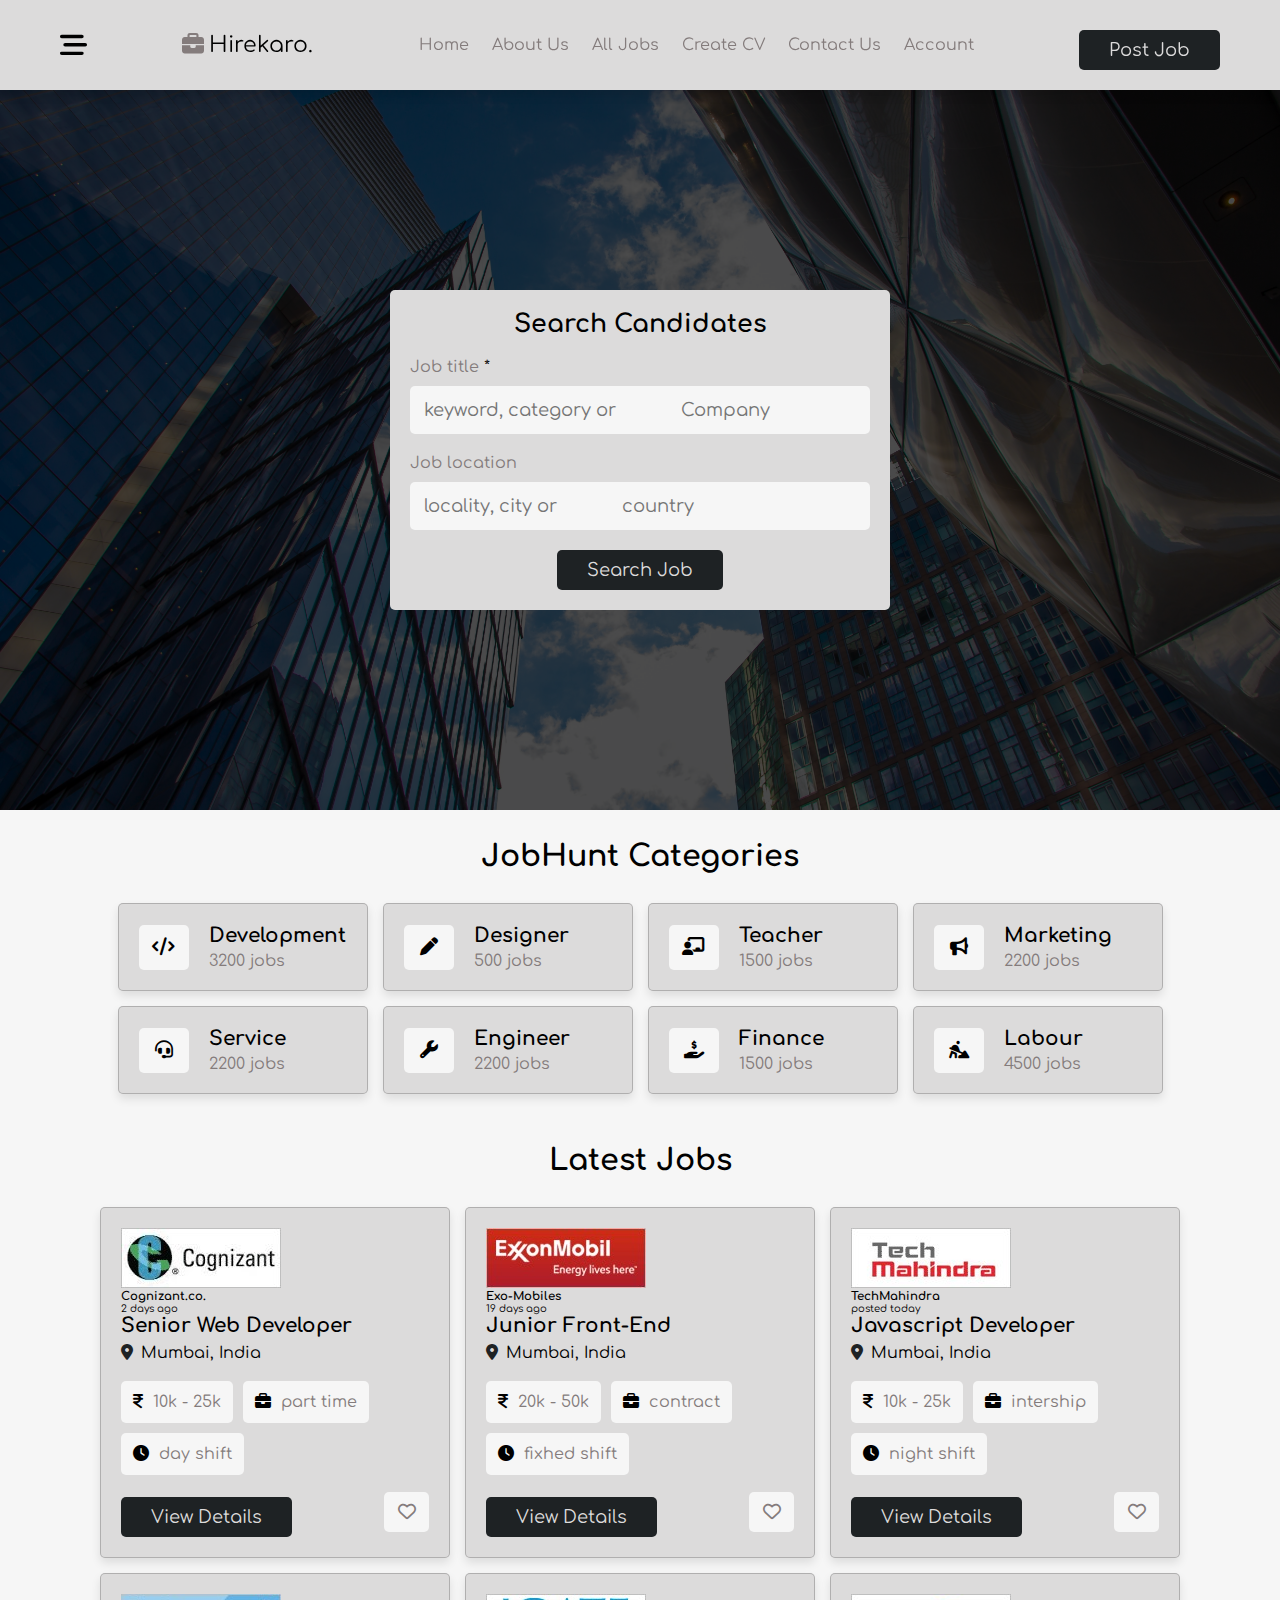
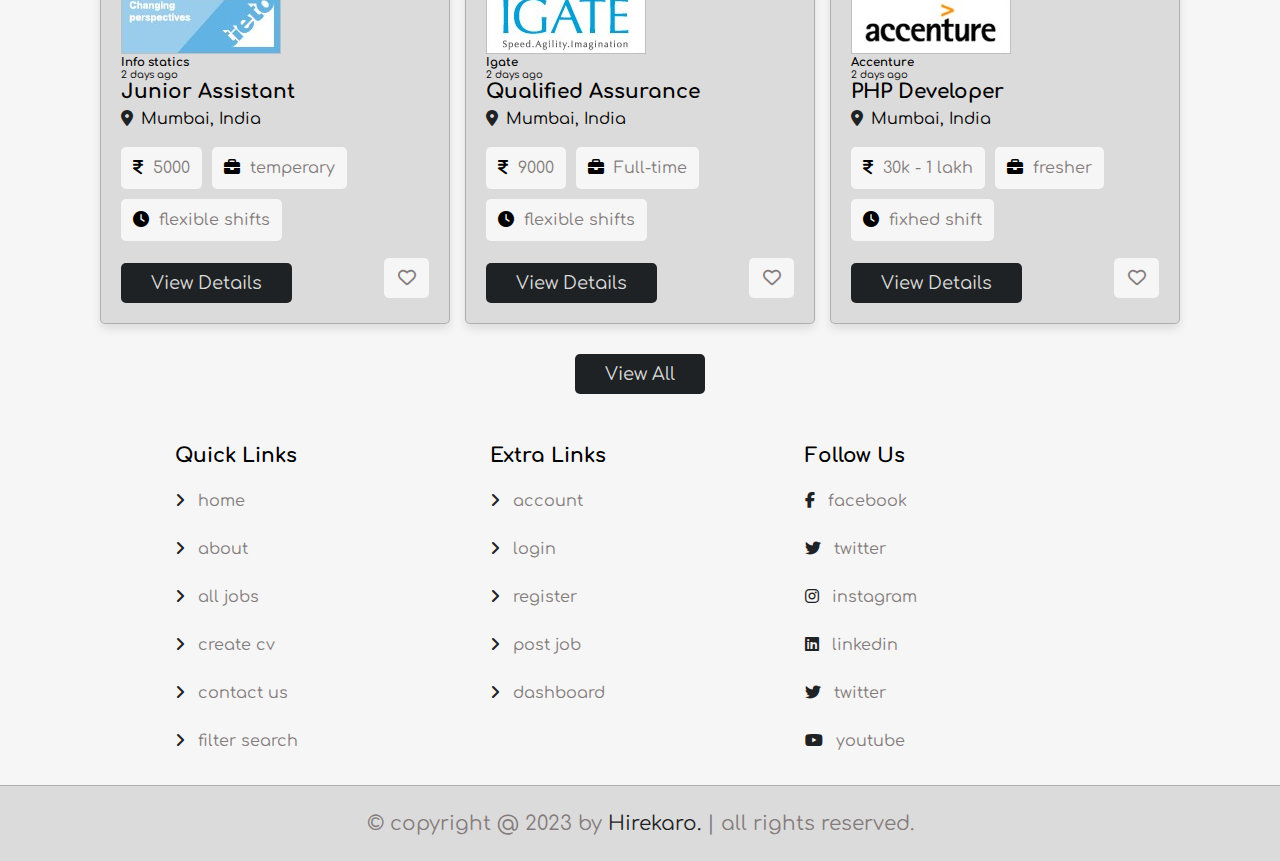
<file: Hirekaro/Hirekaro/index.html>
<!DOCTYPE html>
<html lang="en">
    <head>
        <meta charset="UTF-8" />
        <meta http-equiv="X-UA-Compatible" content="IE=edge" />
        <meta name="viewport" content="width=device-width, initial-scale=1.0" />
        <title>Home</title>

        <!-- custom css file link -->
        <link rel="stylesheet" href="css/style.css" />
    </head>
    <body>
        <!-- header section satrts -->

        <header class="header">
            <section class="flex">
                <div id="menu-btn" class="fas fa-bars-staggered"></div>

                <a href="index.html" class="logo"
                    ><i class="fas fa-briefcase"></i>Hirekaro.</a
                >

                <nav class="navbar">
                    <a href="index.html"> Home</a>
                    <a href="about.html"> About Us</a>
                    <a href="jobs.html"> All Jobs</a>
                    <a href="cv.html"> Create CV</a>
                    <a href="contact.html"> Contact Us</a>
                    <a href="login.html"> Account</a>
                </nav>

                <a href="#" class="btn style=margin-top: 0;"> Post Job</a>
            </section>
        </header>
        <!-- header section ends   -->

        <!-- home section starts   -->

        <div class="home-container">
            <section class="home">
                <form action="" method="post">
                    <h3>Search Candidates</h3>
                    <p>Job title <span>*</span></p>
                    <input
                        type="text"
                        name="title"
                        placeholder="keyword, category or 
            Company"
                        required
                        maxlength="20"
                        class="input"
                    />
                    <p>Job location</p>
                    <input
                        type="text"
                        name="location"
                        placeholder="locality, city or 
            country"
                        required
                        maxlength="50"
                        class="input"
                    />
                    <input
                        type="submit"
                        value="search job"
                        name="search"
                        class="btn"
                    />
                </form>
            </section>
        </div>

        <!-- home section ends   -->

        <!-- category section starts -->

        <section class="category">
            <h1 class="heading">JobHunt categories</h1>

            <div class="box-container">
                <a href="#" class="box">
                    <i class="fas fa-code"></i>

                    <div>
                        <h3>Development</h3>
                        <span>3200 jobs</span>
                    </div>
                </a>

                <a href="#" class="box">
                    <i class="fas fa-pen"></i>

                    <div>
                        <h3>Designer</h3>
                        <span>500 jobs</span>
                    </div>
                </a>

                <a href="#" class="box">
                    <i class="fas fa-chalkboard-user"></i>

                    <div>
                        <h3>Teacher</h3>
                        <span>1500 jobs</span>
                    </div>
                </a>

                <a href="#" class="box">
                    <i class="fas fa-bullhorn"></i>

                    <div>
                        <h3>Marketing</h3>
                        <span>2200 jobs</span>
                    </div>
                </a>

                <a href="#" class="box">
                    <i class="fas fa-headset"></i>

                    <div>
                        <h3>service</h3>
                        <span>2200 jobs</span>
                    </div>
                </a>

                <a href="#" class="box">
                    <i class="fas fa-wrench"></i>

                    <div>
                        <h3>Engineer</h3>
                        <span>2200 jobs</span>
                    </div>
                </a>

                <a href="#" class="box">
                    <i class="fas fa-hand-holding-dollar"></i>

                    <div>
                        <h3>Finance</h3>
                        <span>1500 jobs</span>
                    </div>
                </a>

                <a href="#" class="box">
                    <i class="fas fa-person-digging"></i>

                    <div>
                        <h3>Labour</h3>
                        <span>4500 jobs</span>
                    </div>
                </a>
            </div>
        </section>

        <!-- category section ends   -->

        <!-- jobs section starts -->

        <section class="jobs-container">
            <h1 class="heading">Latest jobs</h1>

            <div class="box-container">
                <div class="box">
                    <div class="Company">
                        <img src="images/cognizant.jpg" alt="" />
                        <div>
                            <h3>Cognizant.co.</h3>
                            <p>2 days ago</p>
                        </div>
                    </div>
                    <h3 class="job-title">Senior web developer</h3>
                    <p class="location">
                        <i class="fas fa-map-marker-alt"></i>
                        <span>Mumbai, India</span>
                    </p>
                    <div class="tags">
                        <p>
                            <i class="fas fa-indian-rupee-sign"></i>
                            <span>10k - 25k</span>
                        </p>
                        <p>
                            <i class="fas fa-briefcase"></i>
                            <span>part time</span>
                        </p>
                        <p>
                            <i class="fas fa-clock"></i> <span>day shift</span>
                        </p>
                    </div>
                    <div class="flex-btn">
                        <a href="view_job.html" class="btn">view details</a>
                        <button
                            type="submit"
                            class="far fa-heart"
                            name="save"
                        ></button>
                    </div>
                </div>

                <div class="box">
                    <div class="Company">
                        <img src="images/exomobiles.jpg" alt="" />
                        <div>
                            <h3>Exo-Mobiles</h3>
                            <p>19 days ago</p>
                        </div>
                    </div>
                    <h3 class="job-title">junior front-end</h3>
                    <p class="location">
                        <i class="fas fa-map-marker-alt"></i>
                        <span>Mumbai, India</span>
                    </p>
                    <div class="tags">
                        <p>
                            <i class="fas fa-indian-rupee-sign"></i>
                            <span>20k - 50k</span>
                        </p>
                        <p>
                            <i class="fas fa-briefcase"></i>
                            <span>contract</span>
                        </p>
                        <p>
                            <i class="fas fa-clock"></i>
                            <span>fixhed shift</span>
                        </p>
                    </div>
                    <div class="flex-btn">
                        <a href="view_job.html" class="btn">view details</a>
                        <button class="far fa-heart"></button>
                    </div>
                </div>

                <div class="box">
                    <div class="Company">
                        <img src="images/techmahindra.jpg" alt="" />
                        <div>
                            <h3>TechMahindra</h3>
                            <p>posted today</p>
                        </div>
                    </div>
                    <h3 class="job-title">Javascript developer</h3>
                    <p class="location">
                        <i class="fas fa-map-marker-alt"></i>
                        <span>Mumbai, India</span>
                    </p>
                    <div class="tags">
                        <p>
                            <i class="fas fa-indian-rupee-sign"></i>
                            <span>10k - 25k</span>
                        </p>
                        <p>
                            <i class="fas fa-briefcase"></i>
                            <span>intership</span>
                        </p>
                        <p>
                            <i class="fas fa-clock"></i>
                            <span>night shift</span>
                        </p>
                    </div>
                    <div class="flex-btn">
                        <a href="view_job.html" class="btn">view details</a>
                        <button class="far fa-heart"></button>
                    </div>
                </div>

                <div class="box">
                    <div class="Company">
                        <img src="images/cieto.jpg" alt="" />
                        <div>
                            <h3>Info statics</h3>
                            <p>2 days ago</p>
                        </div>
                    </div>
                    <h3 class="job-title">Junior assistant</h3>
                    <p class="location">
                        <i class="fas fa-map-marker-alt"></i>
                        <span>Mumbai, India</span>
                    </p>
                    <div class="tags">
                        <p>
                            <i class="fas fa-indian-rupee-sign"></i>
                            <span>5000</span>
                        </p>
                        <p>
                            <i class="fas fa-briefcase"></i>
                            <span>temperary</span>
                        </p>
                        <p>
                            <i class="fas fa-clock"></i>
                            <span>flexible shifts</span>
                        </p>
                    </div>
                    <div class="flex-btn">
                        <a href="view_job.html" class="btn">view details</a>
                        <button class="far fa-heart"></button>
                    </div>
                </div>

                <div class="box">
                    <div class="Company">
                        <img src="images/igate.jpg" alt="" />
                        <div>
                            <h3>Igate</h3>
                            <p>2 days ago</p>
                        </div>
                    </div>
                    <h3 class="job-title">Qualified Assurance</h3>
                    <p class="location">
                        <i class="fas fa-map-marker-alt"></i>
                        <span>Mumbai, India</span>
                    </p>
                    <div class="tags">
                        <p>
                            <i class="fas fa-indian-rupee-sign"></i>
                            <span>9000</span>
                        </p>
                        <p>
                            <i class="fas fa-briefcase"></i>
                            <span>Full-time</span>
                        </p>
                        <p>
                            <i class="fas fa-clock"></i>
                            <span>flexible shifts</span>
                        </p>
                    </div>
                    <div class="flex-btn">
                        <a href="view_job.html" class="btn">view details</a>
                        <button class="far fa-heart"></button>
                    </div>
                </div>

                <div class="box">
                    <div class="Company">
                        <img src="images/accenture.jpg" alt="" />
                        <div>
                            <h3>Accenture</h3>
                            <p>2 days ago</p>
                        </div>
                    </div>
                    <h3 class="job-title">PHP developer</h3>
                    <p class="location">
                        <i class="fas fa-map-marker-alt"></i>
                        <span>Mumbai, India</span>
                    </p>
                    <div class="tags">
                        <p>
                            <i class="fas fa-indian-rupee-sign"></i>
                            <span>30k - 1 lakh</span>
                        </p>
                        <p>
                            <i class="fas fa-briefcase"></i>
                            <span>fresher</span>
                        </p>
                        <p>
                            <i class="fas fa-clock"></i>
                            <span>fixhed shift</span>
                        </p>
                    </div>
                    <div class="flex-btn">
                        <a href="view_job.html" class="btn">view details</a>
                        <button class="far fa-heart"></button>
                    </div>
                </div>
            </div>

            <div style="text-align: center; margin-top: 2rem">
                <a href="jobs.html" class="btn">view all</a>
            </div>
        </section>

        <!-- jobs section ends -->

        <!-- footer section starts   -->

        <footer class="footer">
            <section class="grid">
                <div class="box">
                    <h3>quick links</h3>
                    <a href="index.html"
                        ><i class="fas fa-angle-right"></i> home</a
                    >
                    <a href="about.html"
                        ><i class="fas fa-angle-right"></i> about</a
                    >
                    <a href="jobs.html"
                        ><i class="fas fa-angle-right"></i> all jobs</a
                    >
                    <a href="cv.html"
                        ><i class="fas fa-angle-right"></i> create cv</a
                    >
                    <a href="contact.html"
                        ><i class="fas fa-angle-right"></i> contact us</a
                    >
                    <a href="#"
                        ><i class="fas fa-angle-right"></i> filter search</a
                    >
                </div>

                <div class="box">
                    <h3>extra links</h3>
                    <a href="#"><i class="fas fa-angle-right"></i> account</a>
                    <a href="login.html"
                        ><i class="fas fa-angle-right"></i> login</a
                    >
                    <a href="register.html"
                        ><i class="fas fa-angle-right"></i> register</a
                    >
                    <a href="#"><i class="fas fa-angle-right"></i> post job</a>
                    <a href="#"><i class="fas fa-angle-right"></i> dashboard</a>
                </div>

                <div class="box">
                    <h3>follow us</h3>
                    <a href="#"><i class="fab fa-facebook-f"></i> facebook</a>
                    <a href="#"><i class="fab fa-twitter"></i> twitter</a>
                    <a href="#"><i class="fab fa-instagram"></i> instagram</a>
                    <a href="#"><i class="fab fa-linkedin"></i> linkedin</a>
                    <a href="#"><i class="fab fa-twitter"></i> twitter</a>
                    <a href="#"><i class="fab fa-youtube"></i> youtube</a>
                </div>
            </section>

            <div class="credit">
                &copy; copyright @ 2023 by <span>Hirekaro.</span> | all
                rights reserved.
            </div>
        </footer>

        <!-- footer section ends     -->

        <!-- custom js file link -->

        <script src="js/script.js"></script>
    </body>
</html>
</file>
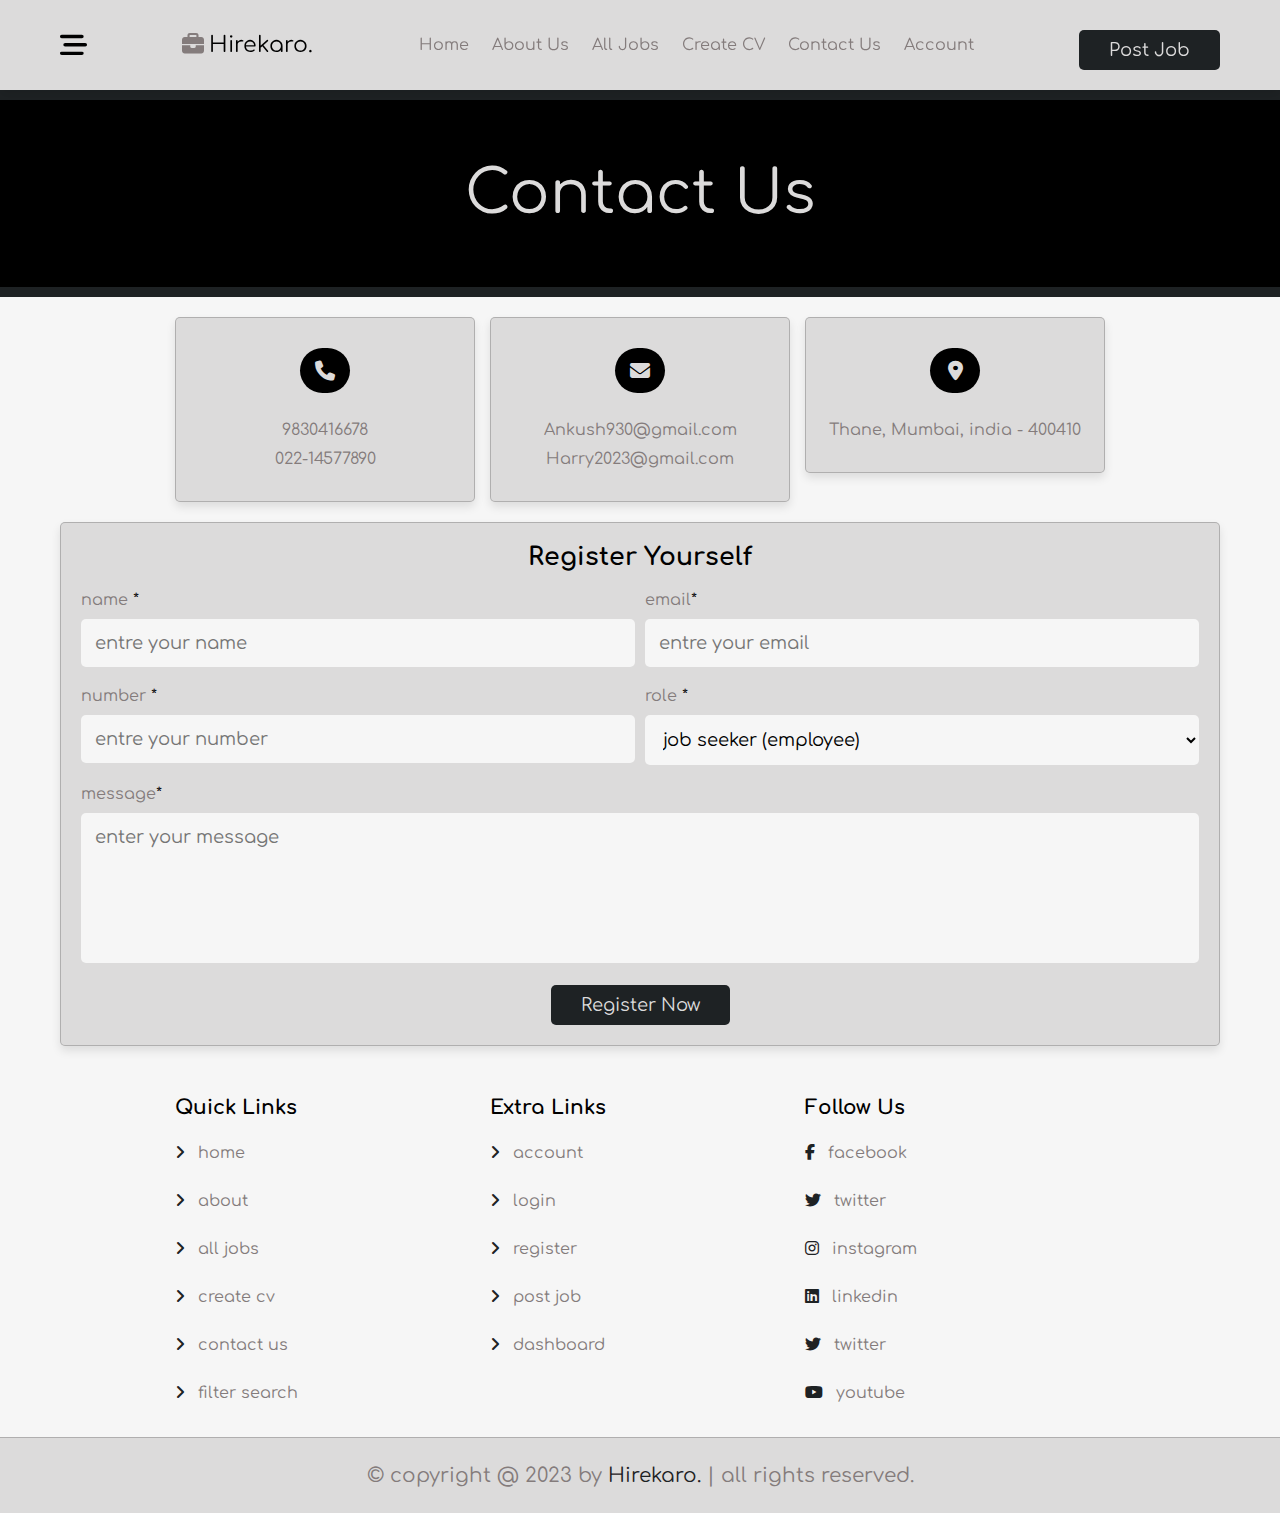
<file: Hirekaro/Hirekaro/contact.html>
<!DOCTYPE html>
<html lang="en">
    <head>
        <meta charset="UTF-8" />
        <meta http-equiv="X-UA-Compatible" content="IE=edge" />
        <meta name="viewport" content="width=device-width, initial-scale=1.0" />
        <title>Contact Us</title>

        <!-- custom css file link -->
        <link rel="stylesheet" href="css/style.css" />
    </head>
    <body>
        <!-- header section satrts -->

        <header class="header">
            <section class="flex">
                <div id="menu-btn" class="fas fa-bars-staggered"></div>

                <a href="index.html" class="logo"
                    ><i class="fas fa-briefcase"></i>Hirekaro.</a
                >

                <nav class="navbar">
                    <a href="index.html"> Home</a>
                    <a href="about.html"> About Us</a>
                    <a href="jobs.html"> All Jobs</a>
                    <a href="cv.html"> Create CV</a>
                    <a href="contact.html"> Contact Us</a>
                    <a href="login.html"> Account</a>
                </nav>

                <a href="#" class="btn style=margin-top: 0;"> Post Job</a>
            </section>
        </header>
        <!-- header section ends   -->

        <!-- contact us section starts -->
        <div class="section-title">contact us</div>

        <section class="contact">
            <div class="box-container">
                <div class="box">
                    <i class="fas fa-phone"></i>
                    <a href="Phone.no:9830416678">9830416678</a>
                    <a href="tel:022-14577890">022-14577890</a>
                </div>

                <div class="box">
                    <i class="fas fa-envelope"></i>
                    <a href="mailto:Ankush930@gmail.com">Ankush930@gmail.com</a>
                    <a href="mailto:Harry2023@gmail.com">Harry2023@gmail.com</a>
                </div>

                <div class="box">
                    <i class="fas fa-map-marker-alt"></i>
                    <a href="#">Thane, Mumbai, india - 400410</a>
                </div>
            </div>

            <form action="" method="post">
                <h3>Register Yourself</h3>
                <div class="flex">
                    <div class="box">
                        <p>name <span>*</span></p>
                        <input
                            type="text"
                            name="name"
                            required
                            maxlength="20"
                            placeholder="entre your name"
                            class="input"
                        />
                    </div>
                    <div class="box">
                        <p>email<span>*</span></p>
                        <input
                            type="email"
                            name="email"
                            required
                            maxlength="20"
                            placeholder="entre your email"
                            class="input"
                        />
                    </div>
                    <div class="box">
                        <p>number <span>*</span></p>
                        <input
                            type="number"
                            name="number"
                            required
                            min="0"
                            max="999999999"
                            maxlength="20"
                            placeholder="entre your number"
                            class="input"
                        />
                    </div>
                    <div class="box">
                        <p>role <span>*</span></p>
                        <select type="role" required class="input">
                            <option value="employee">
                                job seeker (employee)
                            </option>
                            <option value="employeer">
                                job provider (employee)
                            </option>
                        </select>
                    </div>
                </div>
                <p>message<span>*</span></p>
                <textarea
                    name="message"
                    class="input"
                    required
                    maxlength="1000"
                    placeholder="enter your message"
                    cols="30"
                    rows="10"
                ></textarea>
                <input
                    type="submit"
                    value="Register Now"
                    name="send"
                    class="btn"
                />
            </form>
        </section>
        <!-- contact us section ends -->

        <!-- footer section starts   -->

        <footer class="footer">
            <section class="grid">
                <div class="box">
                    <h3>quick links</h3>
                    <a href="index.html"
                        ><i class="fas fa-angle-right"></i> home</a
                    >
                    <a href="about.html"
                        ><i class="fas fa-angle-right"></i> about</a
                    >
                    <a href="jobs.html"
                        ><i class="fas fa-angle-right"></i> all jobs</a
                    >
                    <a href="cv.html"
                        ><i class="fas fa-angle-right"></i> create cv</a
                    >
                    <a href="contact.html"
                        ><i class="fas fa-angle-right"></i> contact us</a
                    >
                    <a href="#"
                        ><i class="fas fa-angle-right"></i> filter search</a
                    >
                </div>

                <div class="box">
                    <h3>extra links</h3>
                    <a href="#"><i class="fas fa-angle-right"></i> account</a>
                    <a href="login.html"
                        ><i class="fas fa-angle-right"></i> login</a
                    >
                    <a href="register.html"
                        ><i class="fas fa-angle-right"></i> register</a
                    >
                    <a href="#"><i class="fas fa-angle-right"></i> post job</a>
                    <a href="#"><i class="fas fa-angle-right"></i> dashboard</a>
                </div>

                <div class="box">
                    <h3>follow us</h3>
                    <a href="#"><i class="fab fa-facebook-f"></i> facebook</a>
                    <a href="#"><i class="fab fa-twitter"></i> twitter</a>
                    <a href="#"><i class="fab fa-instagram"></i> instagram</a>
                    <a href="#"><i class="fab fa-linkedin"></i> linkedin</a>
                    <a href="#"><i class="fab fa-twitter"></i> twitter</a>
                    <a href="#"><i class="fab fa-youtube"></i> youtube</a>
                </div>
            </section>

            <div class="credit">
                &copy; copyright @ 2023 by <span>Hirekaro.</span> | all
                rights reserved.
            </div>
        </footer>

        <!-- footer section ends     -->

        <!-- custom js file link -->
        <script src="js/script.js"></script>
    </body>
</html>
</file>
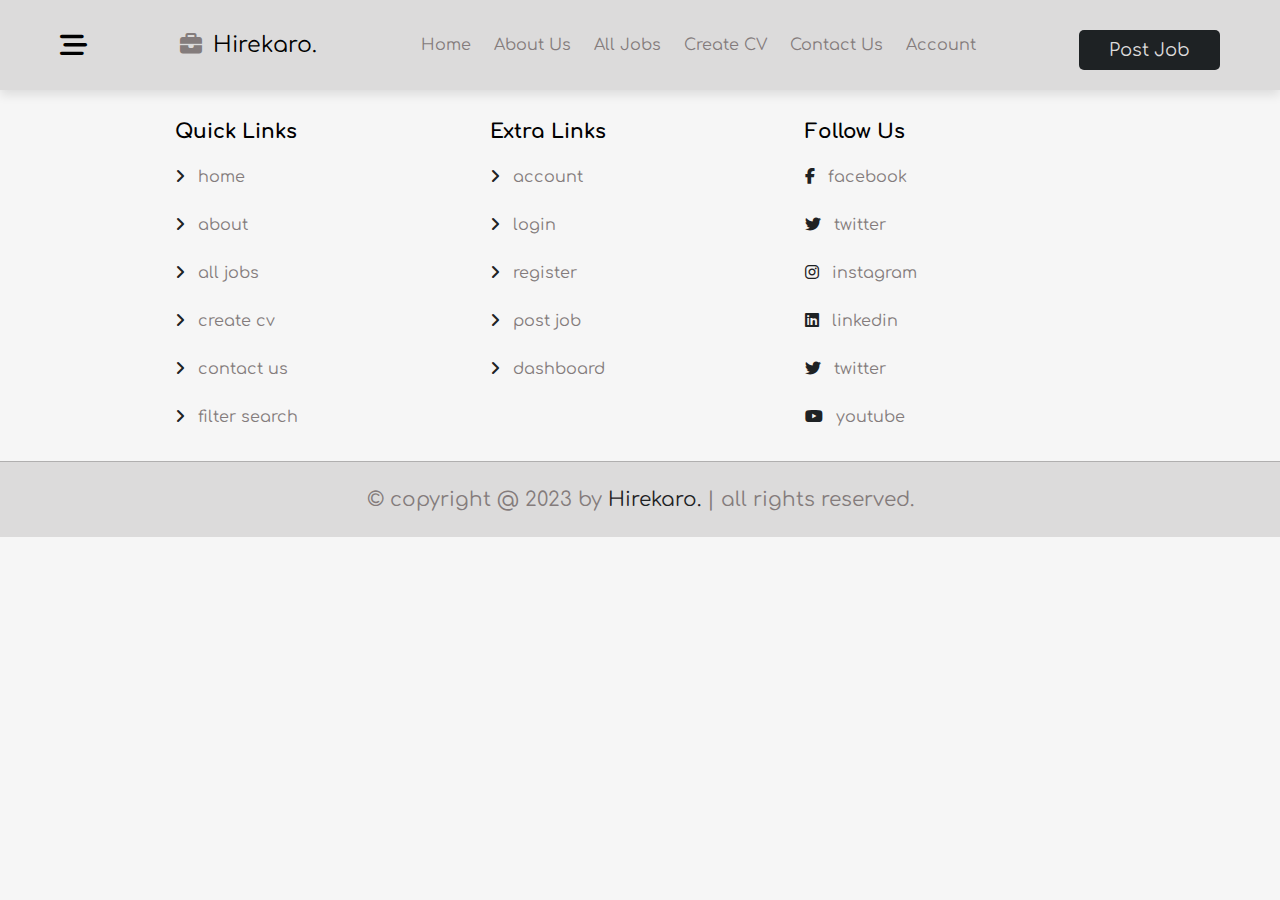
<file: Hirekaro/Hirekaro/cv.html>
<!DOCTYPE html>
<html lang="en">
    <head>
        <meta charset="UTF-8" />
        <meta http-equiv="X-UA-Compatible" content="IE=edge" />
        <meta name="viewport" content="width=device-width, initial-scale=1.0" />
        <title>View Company</title>

        <!-- custom css file link -->
        <link rel="stylesheet" href="css/style.css" />
    </head>
    <body>
        <!-- header section satrts -->

        <header class="header">
            <section class="flex">
                <div id="menu-btn" class="fas fa-bars-staggered"></div>

                <a href="index.html" class="logo"
                    ><i class="fas fa-briefcase"></i> Hirekaro.</a
                >

                <nav class="navbar">
                    <a href="index.html"> Home</a>
                    <a href="about.html"> About Us</a>
                    <a href="jobs.html"> All Jobs</a>
                    <a href="cv.html"> Create CV</a>
                    <a href="contact.html"> Contact Us</a>
                    <a href="login.html"> Account</a>
                </nav>

                <a href="#" class="btn style=margin-top: 0;"> Post Job</a>
            </section>
        </header>
        <!-- header section ends   -->

        <!-- footer section starts   -->

        <footer class="footer">
            <section class="grid">
                <div class="box">
                    <h3>quick links</h3>
                    <a href="index.html"
                        ><i class="fas fa-angle-right"></i> home</a
                    >
                    <a href="about.html"
                        ><i class="fas fa-angle-right"></i> about</a
                    >
                    <a href="jobs.html"
                        ><i class="fas fa-angle-right"></i> all jobs</a
                    >
                    <a href="cv.html"
                        ><i class="fas fa-angle-right"></i> create cv</a
                    >
                    <a href="contact.html"
                        ><i class="fas fa-angle-right"></i> contact us</a
                    >
                    <a href="#"
                        ><i class="fas fa-angle-right"></i> filter search</a
                    >
                </div>

                <div class="box">
                    <h3>extra links</h3>
                    <a href="#"><i class="fas fa-angle-right"></i> account</a>
                    <a href="login.html"
                        ><i class="fas fa-angle-right"></i> login</a
                    >
                    <a href="register.html"
                        ><i class="fas fa-angle-right"></i> register</a
                    >
                    <a href="#"><i class="fas fa-angle-right"></i> post job</a>
                    <a href="#"><i class="fas fa-angle-right"></i> dashboard</a>
                </div>

                <div class="box">
                    <h3>follow us</h3>
                    <a href="#"><i class="fab fa-facebook-f"></i> facebook</a>
                    <a href="#"><i class="fab fa-twitter"></i> twitter</a>
                    <a href="#"><i class="fab fa-instagram"></i> instagram</a>
                    <a href="#"><i class="fab fa-linkedin"></i> linkedin</a>
                    <a href="#"><i class="fab fa-twitter"></i> twitter</a>
                    <a href="#"><i class="fab fa-youtube"></i> youtube</a>
                </div>
            </section>

            <div class="credit">
                &copy; copyright @ 2023 by <span>Hirekaro.</span> | all
                rights reserved.
            </div>
        </footer>

        <!-- footer section ends     -->

        <!-- custom js file link -->
        <script src="js/script.js"></script>
    </body>
</html>
</file>
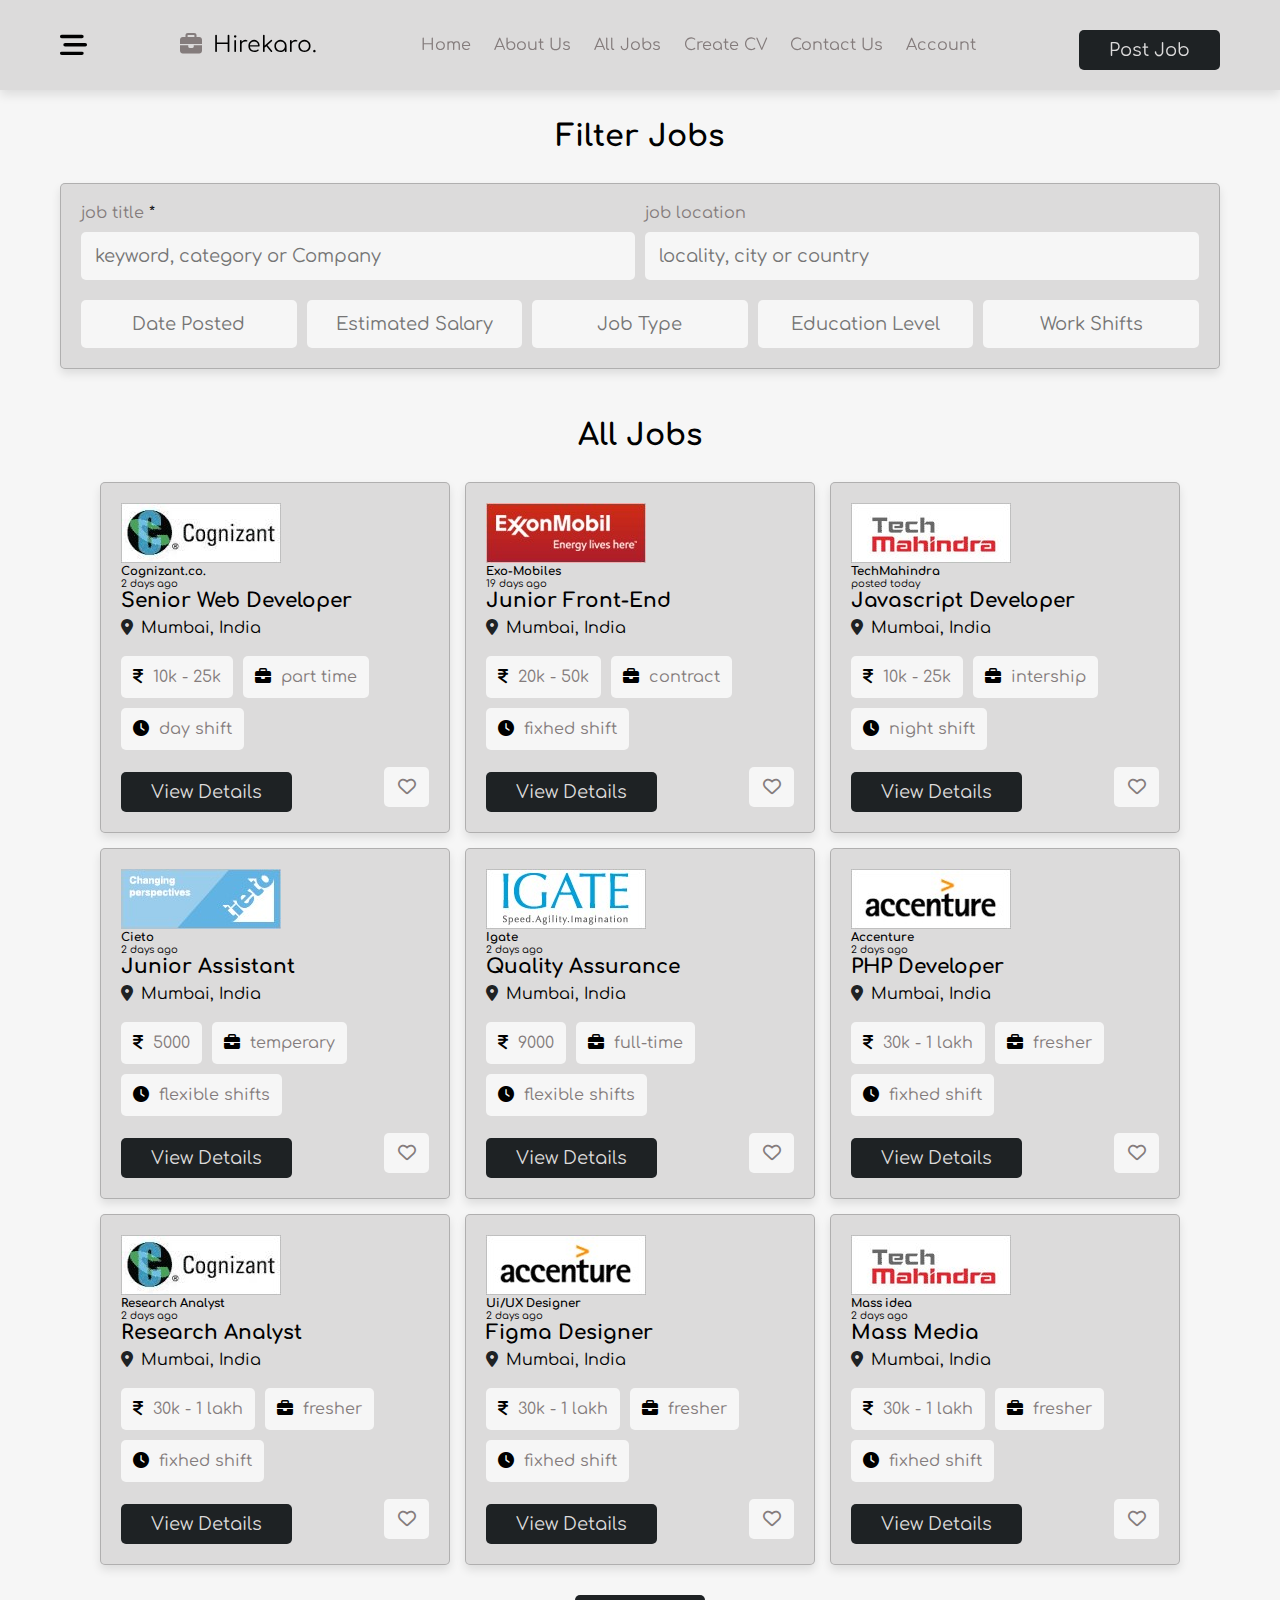
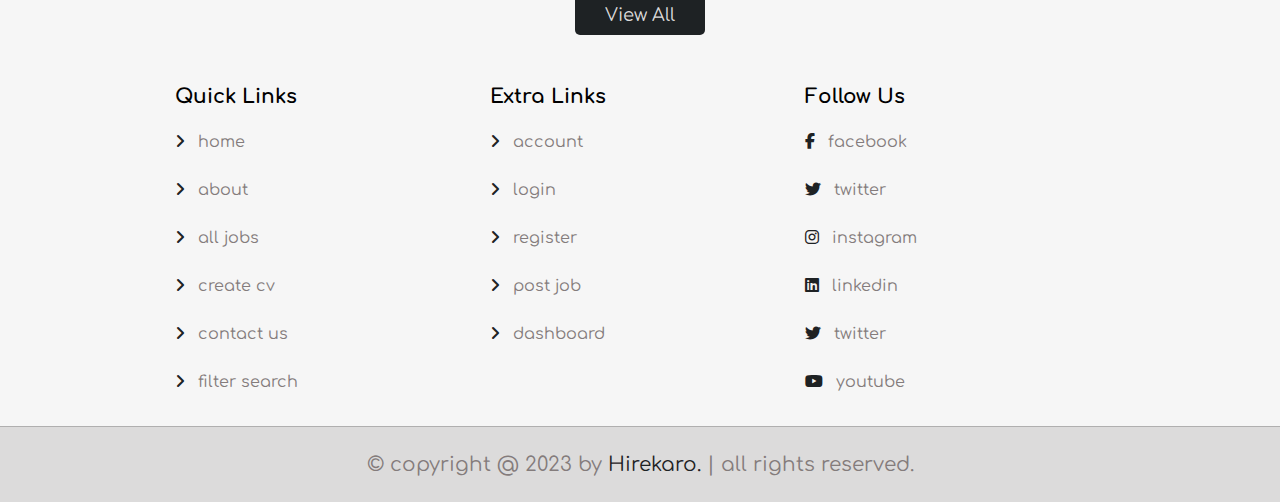
<file: Hirekaro/Hirekaro/jobs.html>
<!DOCTYPE html>
<html lang="en">
    <head>
        <meta charset="UTF-8" />
        <meta http-equiv="X-UA-Compatible" content="IE=edge" />
        <meta name="viewport" content="width=device-width, initial-scale=1.0" />
        <title>All Jobs</title>

        <!-- custom css file link -->
        <link rel="stylesheet" href="css/style.css" />
    </head>
    <body>
        <!-- header section satrts -->
        <header class="header">
            <section class="flex">
                <div id="menu-btn" class="fas fa-bars-staggered"></div>

                <a href="index.html" class="logo"
                    ><i class="fas fa-briefcase"></i> Hirekaro.</a
                >

                <nav class="navbar">
                    <a href="index.html"> Home</a>
                    <a href="about.html"> About Us</a>
                    <a href="jobs.html"> All Jobs</a>
                    <a href="cv.html"> Create CV</a>
                    <a href="contact.html"> Contact Us</a>
                    <a href="login.html"> Account</a>
                </nav>

                <a href="#" class="btn style=margin-top: 0;"> Post Job</a>
            </section>
        </header>
        <!-- header section ends   -->

        <!-- job filter section starts -->
        <section class="job-filter">
            <h1 class="heading">filter jobs</h1>

            <form action="" method="post">
                <div class="flex">
                    <div class="box">
                        <p>job title <span>*</span></p>
                        <input
                            type="text"
                            name="title"
                            placeholder="keyword, category or Company"
                            required
                            maxlength="20"
                            class="input"
                        />
                    </div>
                    <div class="box">
                        <p>job location</p>
                        <input
                            type="text"
                            name="location"
                            placeholder="locality, city or country"
                            required
                            maxlength="50"
                            class="input"
                        />
                    </div>
                </div>
                <div class="dropdown-container">
                    <div class="dropdown">
                        <input
                            type="text"
                            readonly
                            placeholder="date posted"
                            name="date"
                            maxlength="20"
                            class="output"
                        />
                        <div class="lists">
                            <p class="items">today</p>
                            <p class="items">3 days ago</p>
                            <p class="items">7 days ago</p>
                            <p class="items">10 days ago</p>
                            <p class="items">15 days ago</p>
                            <p class="items">30 days ago</p>
                        </div>
                    </div>
                    <div class="dropdown">
                        <input
                            type="text"
                            readonly
                            placeholder="estimated salary"
                            name="date"
                            maxlength="20"
                            class="output"
                        />
                        <div class="lists">
                            <p class="items">1k or less</p>
                            <p class="items">1k - 5 lakh</p>
                            <p class="items">5k - 10 lakh</p>
                            <p class="items">10k - 20 lakh</p>
                            <p class="items">20k - 30 lakh</p>
                            <p class="items">30k - 40 lakh</p>
                            <p class="items">40k - 50 lakh</p>
                            <p class="items">50k - 1 lakh</p>
                            <p class="items">1 lakh - 5 lakh</p>
                            <p class="items">5 lakh - 10 lakh</p>
                            <p class="items">10 lakh - 20 lakh</p>
                            <p class="items">20 lakh - 50 lakh</p>
                            <p class="items">50 lakh - 1 crore</p>
                            <p class="items">1 lakh - 5 crore</p>
                            <p class="items">5 lakh - 10 crore</p>
                            <p class="items">10 crore or more</p>
                        </div>
                    </div>
                    <div class="dropdown">
                        <input
                            type="text"
                            readonly
                            placeholder="job type"
                            name="date"
                            maxlength="20"
                            class="output"
                        />
                        <div class="lists">
                            <p class="items">full-time</p>
                            <p class="items">part-time</p>
                            <p class="items">intership</p>
                            <p class="items">contract</p>
                            <p class="items">temperary</p>
                            <p class="items">fresher</p>
                        </div>
                    </div>
                    <div class="dropdown">
                        <input
                            type="text"
                            readonly
                            placeholder="education level"
                            name="date"
                            maxlength="20"
                            class="output"
                        />
                        <div class="lists">
                            <p class="items">10th pass</p>
                            <p class="items">12th pass</p>
                            <p class="items">bachlelor's degree</p>
                            <p class="items">master's degree</p>
                            <p class="items">diploma</p>
                        </div>
                    </div>
                    <div class="dropdown">
                        <input
                            type="text"
                            readonly
                            placeholder="work shifts"
                            name="date"
                            maxlength="20"
                            class="output"
                        />
                        <div class="lists">
                            <p class="items">day shift</p>
                            <p class="items">night shift</p>
                            <p class="items">flexible shift</p>
                            <p class="items">fixed shift</p>
                        </div>
                    </div>
                </div>
            </form>
        </section>
        <!-- job filter section ends -->

        <!-- all jobs section starts -->
        <section class="jobs-container">
            <h1 class="heading">all jobs</h1>

            <div class="box-container">
                <div class="box">
                    <div class="Company">
                        <img src="images/cognizant.jpg" alt="" />
                        <div>
                            <h3>Cognizant.co.</h3>
                            <p>2 days ago</p>
                        </div>
                    </div>
                    <h3 class="job-title">Senior web developer</h3>
                    <p class="location">
                        <i class="fas fa-map-marker-alt"></i>
                        <span>Mumbai, India</span>
                    </p>
                    <div class="tags">
                        <p>
                            <i class="fas fa-indian-rupee-sign"></i>
                            <span>10k - 25k</span>
                        </p>
                        <p>
                            <i class="fas fa-briefcase"></i>
                            <span>part time</span>
                        </p>
                        <p>
                            <i class="fas fa-clock"></i> <span>day shift</span>
                        </p>
                    </div>
                    <div class="flex-btn">
                        <a href="view_job.html" class="btn">view details</a>
                        <button
                            type="submit"
                            class="far fa-heart"
                            name="save"
                        ></button>
                    </div>
                </div>

                <div class="box">
                    <div class="Company">
                        <img src="images/exomobiles.jpg" alt="" />
                        <div>
                            <h3>Exo-Mobiles</h3>
                            <p>19 days ago</p>
                        </div>
                    </div>
                    <h3 class="job-title">Junior front-end</h3>
                    <p class="location">
                        <i class="fas fa-map-marker-alt"></i>
                        <span>Mumbai, India</span>
                    </p>
                    <div class="tags">
                        <p>
                            <i class="fas fa-indian-rupee-sign"></i>
                            <span>20k - 50k</span>
                        </p>
                        <p>
                            <i class="fas fa-briefcase"></i>
                            <span>contract</span>
                        </p>
                        <p>
                            <i class="fas fa-clock"></i>
                            <span>fixhed shift</span>
                        </p>
                    </div>
                    <div class="flex-btn">
                        <a href="view_job.html" class="btn">view details</a>
                        <button class="far fa-heart"></button>
                    </div>
                </div>

                <div class="box">
                    <div class="Company">
                        <img src="images/techmahindra.jpg" alt="" />
                        <div>
                            <h3>TechMahindra</h3>
                            <p>posted today</p>
                        </div>
                    </div>
                    <h3 class="job-title">javascript developer</h3>
                    <p class="location">
                        <i class="fas fa-map-marker-alt"></i>
                        <span>Mumbai, India</span>
                    </p>
                    <div class="tags">
                        <p>
                            <i class="fas fa-indian-rupee-sign"></i>
                            <span>10k - 25k</span>
                        </p>
                        <p>
                            <i class="fas fa-briefcase"></i>
                            <span>intership</span>
                        </p>
                        <p>
                            <i class="fas fa-clock"></i>
                            <span>night shift</span>
                        </p>
                    </div>
                    <div class="flex-btn">
                        <a href="view_job.html" class="btn">view details</a>
                        <button class="far fa-heart"></button>
                    </div>
                </div>

                <div class="box">
                    <div class="Company">
                        <img src="images/cieto.jpg" alt="" />
                        <div>
                            <h3>Cieto</h3>
                            <p>2 days ago</p>
                        </div>
                    </div>
                    <h3 class="job-title">Junior assistant</h3>
                    <p class="location">
                        <i class="fas fa-map-marker-alt"></i>
                        <span>Mumbai, India</span>
                    </p>
                    <div class="tags">
                        <p>
                            <i class="fas fa-indian-rupee-sign"></i>
                            <span>5000</span>
                        </p>
                        <p>
                            <i class="fas fa-briefcase"></i>
                            <span>temperary</span>
                        </p>
                        <p>
                            <i class="fas fa-clock"></i>
                            <span>flexible shifts</span>
                        </p>
                    </div>
                    <div class="flex-btn">
                        <a href="view_job.html" class="btn">view details</a>
                        <button class="far fa-heart"></button>
                    </div>
                </div>

                <div class="box">
                    <div class="Company">
                        <img src="images/igate.jpg" alt="" />
                        <div>
                            <h3>Igate</h3>
                            <p>2 days ago</p>
                        </div>
                    </div>
                    <h3 class="job-title">Quality Assurance</h3>
                    <p class="location">
                        <i class="fas fa-map-marker-alt"></i>
                        <span>Mumbai, India</span>
                    </p>
                    <div class="tags">
                        <p>
                            <i class="fas fa-indian-rupee-sign"></i>
                            <span>9000</span>
                        </p>
                        <p>
                            <i class="fas fa-briefcase"></i>
                            <span>full-time</span>
                        </p>
                        <p>
                            <i class="fas fa-clock"></i>
                            <span>flexible shifts</span>
                        </p>
                    </div>
                    <div class="flex-btn">
                        <a href="view_job.html" class="btn">view details</a>
                        <button class="far fa-heart"></button>
                    </div>
                </div>

                <div class="box">
                    <div class="Company">
                        <img src="images/accenture.jpg" alt="" />
                        <div>
                            <h3>Accenture</h3>
                            <p>2 days ago</p>
                        </div>
                    </div>
                    <h3 class="job-title">PHP developer</h3>
                    <p class="location">
                        <i class="fas fa-map-marker-alt"></i>
                        <span>Mumbai, India</span>
                    </p>
                    <div class="tags">
                        <p>
                            <i class="fas fa-indian-rupee-sign"></i>
                            <span>30k - 1 lakh</span>
                        </p>
                        <p>
                            <i class="fas fa-briefcase"></i>
                            <span>fresher</span>
                        </p>
                        <p>
                            <i class="fas fa-clock"></i>
                            <span>fixhed shift</span>
                        </p>
                    </div>
                    <div class="flex-btn">
                        <a href="view_job.html" class="btn">view details</a>
                        <button class="far fa-heart"></button>
                    </div>
                </div>

                <div class="box">
                    <div class="Company">
                        <img src="images/cognizant.jpg" alt="" />
                        <div>
                            <h3>Research Analyst</h3>
                            <p>2 days ago</p>
                        </div>
                    </div>
                    <h3 class="job-title">Research Analyst</h3>
                    <p class="location">
                        <i class="fas fa-map-marker-alt"></i>
                        <span>Mumbai, India</span>
                    </p>
                    <div class="tags">
                        <p>
                            <i class="fas fa-indian-rupee-sign"></i>
                            <span>30k - 1 lakh</span>
                        </p>
                        <p>
                            <i class="fas fa-briefcase"></i>
                            <span>fresher</span>
                        </p>
                        <p>
                            <i class="fas fa-clock"></i>
                            <span>fixhed shift</span>
                        </p>
                    </div>
                    <div class="flex-btn">
                        <a href="view_job.html" class="btn">view details</a>
                        <button class="far fa-heart"></button>
                    </div>
                </div>

                <div class="box">
                    <div class="Company">
                        <img src="images/accenture.jpg" alt="" />
                        <div>
                            <h3>Ui/UX Designer</h3>
                            <p>2 days ago</p>
                        </div>
                    </div>
                    <h3 class="job-title">Figma designer</h3>
                    <p class="location">
                        <i class="fas fa-map-marker-alt"></i>
                        <span>Mumbai, India</span>
                    </p>
                    <div class="tags">
                        <p>
                            <i class="fas fa-indian-rupee-sign"></i>
                            <span>30k - 1 lakh</span>
                        </p>
                        <p>
                            <i class="fas fa-briefcase"></i>
                            <span>fresher</span>
                        </p>
                        <p>
                            <i class="fas fa-clock"></i>
                            <span>fixhed shift</span>
                        </p>
                    </div>
                    <div class="flex-btn">
                        <a href="view_job.html" class="btn">view details</a>
                        <button class="far fa-heart"></button>
                    </div>
                </div>

                <div class="box">
                    <div class="Company">
                        <img src="images/techmahindra.jpg" alt="" />
                        <div>
                            <h3>Mass idea</h3>
                            <p>2 days ago</p>
                        </div>
                    </div>
                    <h3 class="job-title">Mass media</h3>
                    <p class="location">
                        <i class="fas fa-map-marker-alt"></i>
                        <span>Mumbai, India</span>
                    </p>
                    <div class="tags">
                        <p>
                            <i class="fas fa-indian-rupee-sign"></i>
                            <span>30k - 1 lakh</span>
                        </p>
                        <p>
                            <i class="fas fa-briefcase"></i>
                            <span>fresher</span>
                        </p>
                        <p>
                            <i class="fas fa-clock"></i>
                            <span>fixhed shift</span>
                        </p>
                    </div>
                    <div class="flex-btn">
                        <a href="view_job.html" class="btn">view details</a>
                        <button class="far fa-heart"></button>
                    </div>
                </div>
            </div>

            <div style="text-align: center; margin-top: 2rem">
                <a href="jobs.html" class="btn">view all</a>
            </div>
        </section>
        <!-- all jobs section ends  -->

        <!-- footer section starts   -->
        <footer class="footer">
            <section class="grid">
                <div class="box">
                    <h3>quick links</h3>
                    <a href="index.html"
                        ><i class="fas fa-angle-right"></i> home</a
                    >
                    <a href="about.html"
                        ><i class="fas fa-angle-right"></i> about</a
                    >
                    <a href="jobs.html"
                        ><i class="fas fa-angle-right"></i> all jobs</a
                    >
                    <a href="cv.html"
                        ><i class="fas fa-angle-right"></i> create cv</a
                    >
                    <a href="contact.html"
                        ><i class="fas fa-angle-right"></i> contact us</a
                    >
                    <a href="#"
                        ><i class="fas fa-angle-right"></i> filter search</a
                    >
                </div>

                <div class="box">
                    <h3>extra links</h3>
                    <a href="#"><i class="fas fa-angle-right"></i> account</a>
                    <a href="login.html"
                        ><i class="fas fa-angle-right"></i> login</a
                    >
                    <a href="register.html"
                        ><i class="fas fa-angle-right"></i> register</a
                    >
                    <a href="#"><i class="fas fa-angle-right"></i> post job</a>
                    <a href="#"><i class="fas fa-angle-right"></i> dashboard</a>
                </div>

                <div class="box">
                    <h3>follow us</h3>
                    <a href="#"><i class="fab fa-facebook-f"></i> facebook</a>
                    <a href="#"><i class="fab fa-twitter"></i> twitter</a>
                    <a href="#"><i class="fab fa-instagram"></i> instagram</a>
                    <a href="#"><i class="fab fa-linkedin"></i> linkedin</a>
                    <a href="#"><i class="fab fa-twitter"></i> twitter</a>
                    <a href="#"><i class="fab fa-youtube"></i> youtube</a>
                </div>
            </section>

            <div class="credit">
                &copy; copyright @ 2023 by <span>Hirekaro.</span> | all
                rights reserved.
            </div>
        </footer>
        <!-- footer section ends     -->

        <!-- custom js file link -->
        <script src="js/script.js"></script>

        <script>
            let dropdown_items = document.querySelectorAll(
                ".job-filter form .dropdown-container .dropdown .lists .items"
            );
            dropdown_items.forEach((items) => {
                items.onclick = () => {
                    items_parent = items.parentElement.parentElement;
                    let output = items_parent.querySelector(".output");
                    output.value = items.innerText;
                };
            });
        </script>
    </body>
</html>
</file>
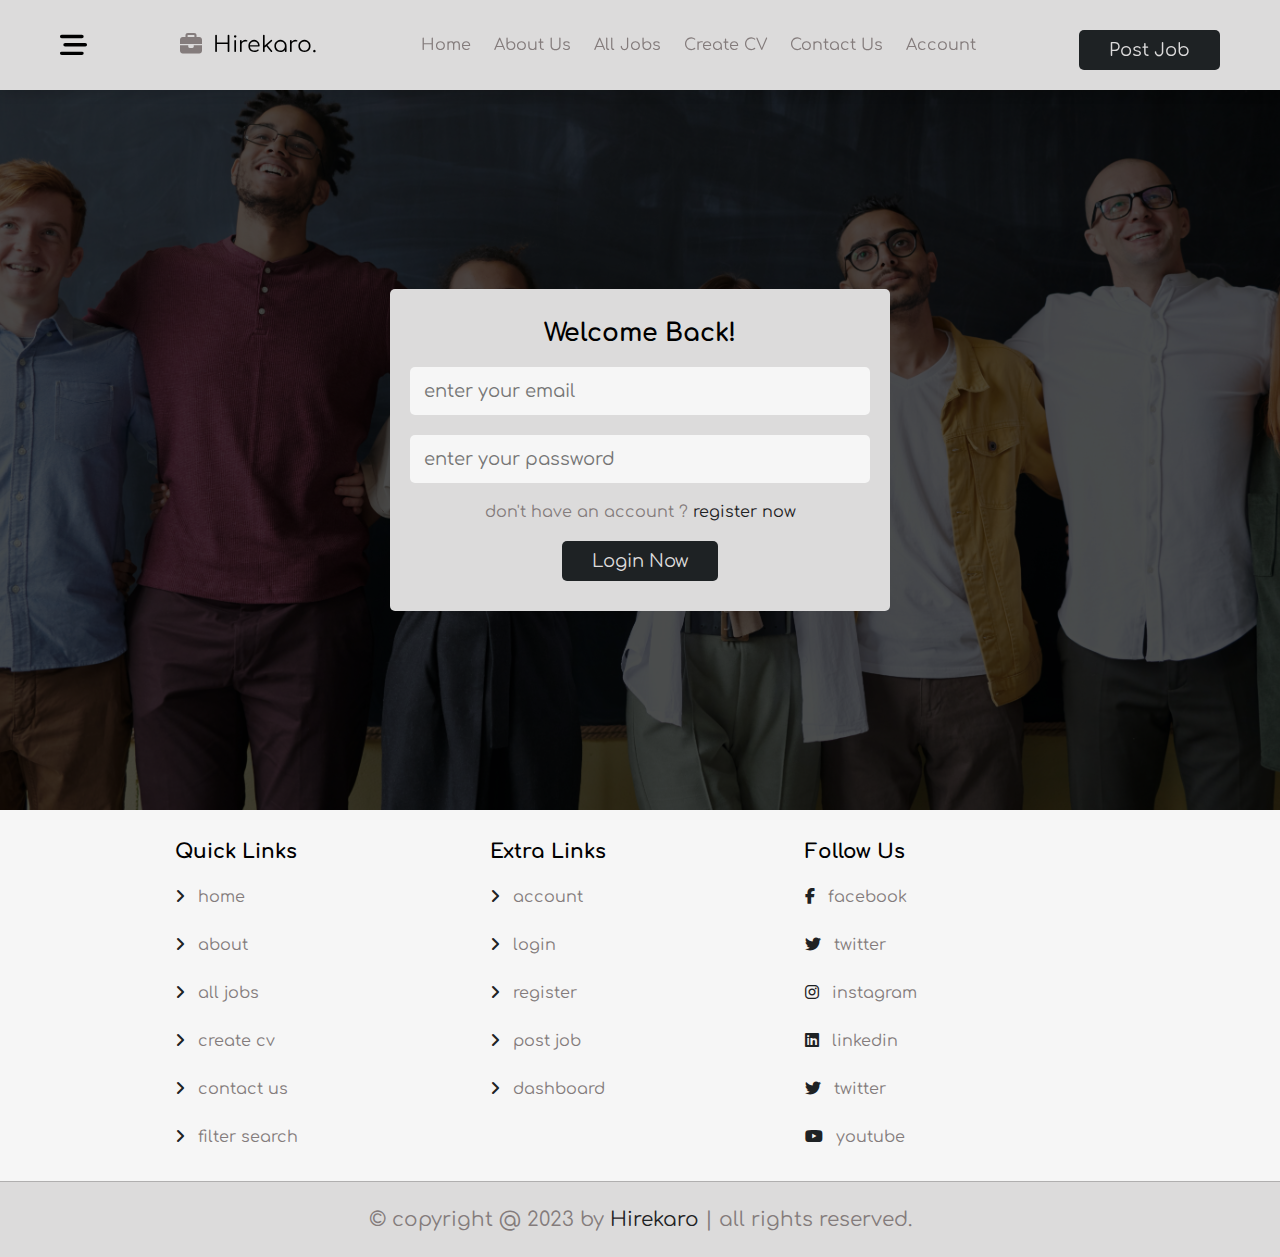
<file: Hirekaro/Hirekaro/login.html>
<!DOCTYPE html>
<html lang="en">
    <head>
        <meta charset="UTF-8" />
        <meta http-equiv="X-UA-Compatible" content="IE=edge" />
        <meta name="viewport" content="width=device-width, initial-scale=1.0" />
        <title>Login</title>

        <!-- custom css file link -->
        <link rel="stylesheet" href="css/style.css" />
    </head>
    <body>
        <!-- header section satrts -->
        <header class="header">
            <section class="flex">
                <div id="menu-btn" class="fas fa-bars-staggered"></div>

                <a href="index.html" class="logo"
                    ><i class="fas fa-briefcase"></i> Hirekaro.</a
                >

                <nav class="navbar">
                    <a href="index.html"> Home</a>
                    <a href="about.html"> About Us</a>
                    <a href="jobs.html"> All Jobs</a>
                    <a href="cv.html"> Create CV</a>
                    <a href="contact.html"> Contact Us</a>
                    <a href="login.html"> Account</a>
                </nav>

                <a href="#" class="btn style=margin-top: 0;"> Post Job</a>
            </section>
        </header>
        <!-- header section ends   -->

        <!-- account section starts -->
        <div class="account-form-container">
            <section class="account-form">
                <form action="" method="post">
                    <h3>welcome back!</h3>
                    <input
                        type="email"
                        required
                        name="email"
                        maxlength="50"
                        placeholder="enter your email"
                        class="input"
                    />
                    <input
                        type="password"
                        required
                        name="pass"
                        maxlength="20"
                        placeholder="enter your password"
                        class="input"
                    />
                    <p>
                        don't have an account ?
                        <a href="register.html">register now</a>
                    </p>
                    <input
                        type="submit"
                        value="login now"
                        name="submit"
                        class="btn"
                    />
                </form>
            </section>
        </div>
        <!-- account section Ends -->

        <!-- footer section starts   -->
        <footer class="footer">
            <section class="grid">
                <div class="box">
                    <h3>quick links</h3>
                    <a href="index.html"
                        ><i class="fas fa-angle-right"></i> home</a
                    >
                    <a href="about.html"
                        ><i class="fas fa-angle-right"></i> about</a
                    >
                    <a href="jobs.html"
                        ><i class="fas fa-angle-right"></i> all jobs</a
                    >
                    <a href="cv.html"
                        ><i class="fas fa-angle-right"></i> create cv</a
                    >
                    <a href="contact.html"
                        ><i class="fas fa-angle-right"></i> contact us</a
                    >
                    <a href="#"
                        ><i class="fas fa-angle-right"></i> filter search</a
                    >
                </div>

                <div class="box">
                    <h3>extra links</h3>
                    <a href="#"><i class="fas fa-angle-right"></i> account</a>
                    <a href="login.html"
                        ><i class="fas fa-angle-right"></i> login</a
                    >
                    <a href="register.html"
                        ><i class="fas fa-angle-right"></i> register</a
                    >
                    <a href="#"><i class="fas fa-angle-right"></i> post job</a>
                    <a href="#"><i class="fas fa-angle-right"></i> dashboard</a>
                </div>

                <div class="box">
                    <h3>follow us</h3>
                    <a href="#"><i class="fab fa-facebook-f"></i> facebook</a>
                    <a href="#"><i class="fab fa-twitter"></i> twitter</a>
                    <a href="#"><i class="fab fa-instagram"></i> instagram</a>
                    <a href="#"><i class="fab fa-linkedin"></i> linkedin</a>
                    <a href="#"><i class="fab fa-twitter"></i> twitter</a>
                    <a href="#"><i class="fab fa-youtube"></i> youtube</a>
                </div>
            </section>

            <div class="credit">
                &copy; copyright @ 2023 by <span>Hirekaro</span> | all
                rights reserved.
            </div>
        </footer>

        <!-- footer section ends     -->

        <!-- custom js file link -->
        <script src="js/script.js"></script>
    </body>
</html>
</file>
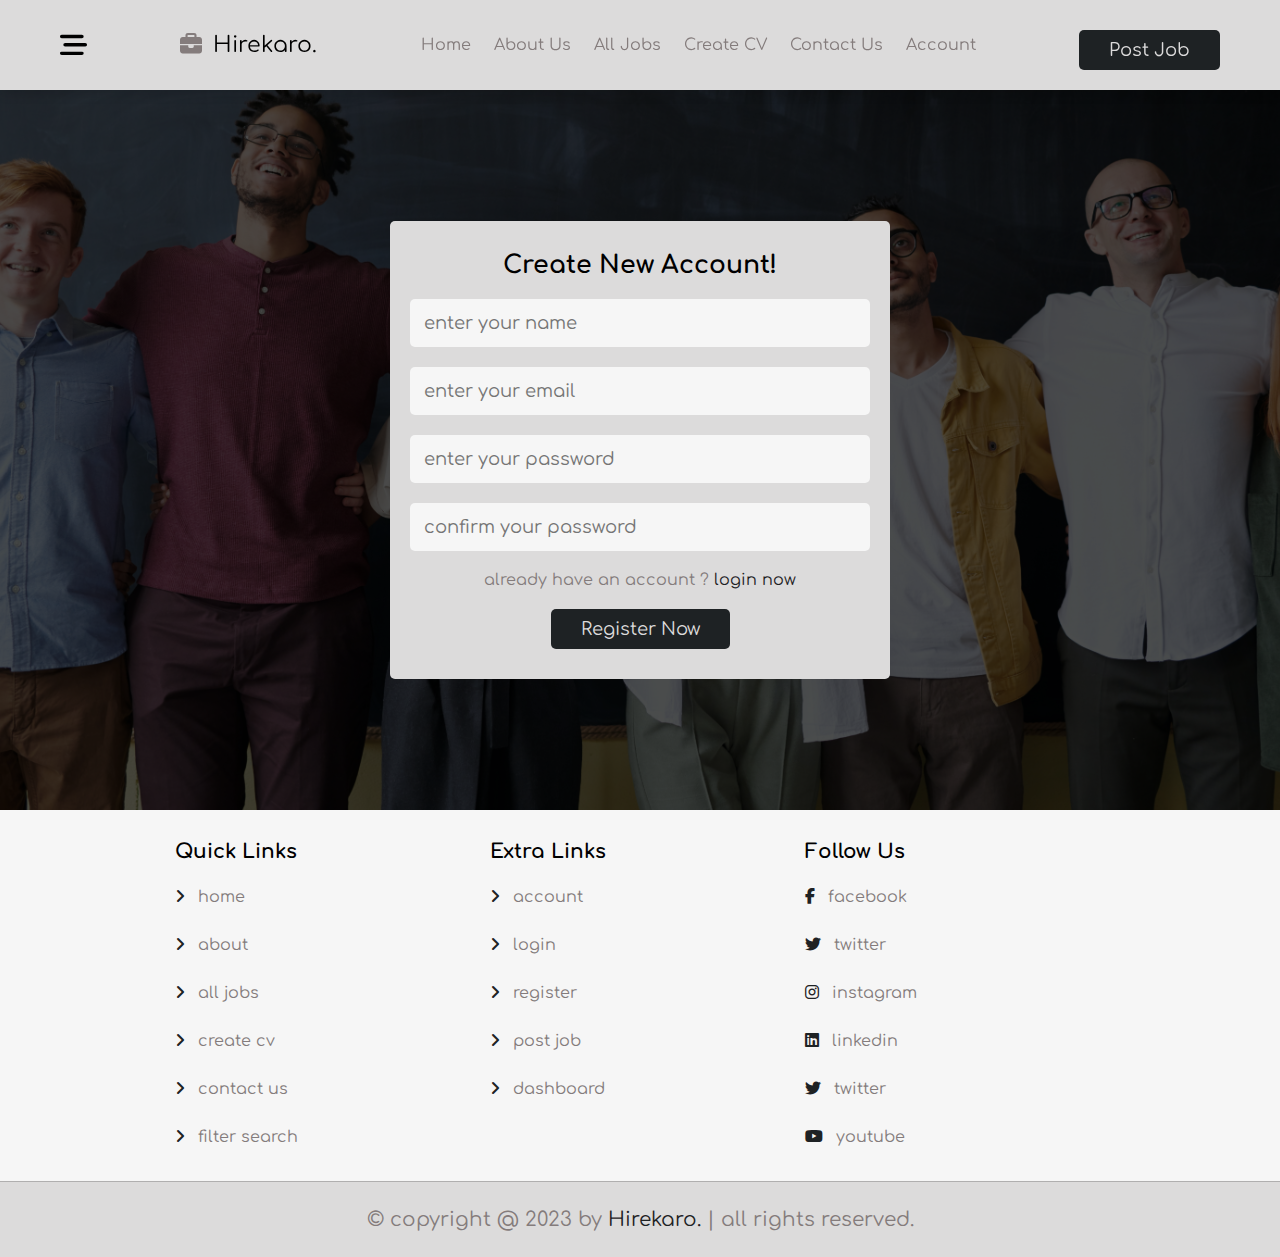
<file: Hirekaro/Hirekaro/register.html>
<!DOCTYPE html>
<html lang="en">
    <head>
        <meta charset="UTF-8" />
        <meta http-equiv="X-UA-Compatible" content="IE=edge" />
        <meta name="viewport" content="width=device-width, initial-scale=1.0" />
        <title>Register</title>

        <!-- custom css file link -->
        <link rel="stylesheet" href="css/style.css" />
    </head>
    <body>
        <!-- header section satrts -->

        <header class="header">
            <section class="flex">
                <div id="menu-btn" class="fas fa-bars-staggered"></div>

                <a href="index.html" class="logo"
                    ><i class="fas fa-briefcase"></i> Hirekaro.</a
                >

                <nav class="navbar">
                    <a href="index.html"> Home</a>
                    <a href="about.html"> About Us</a>
                    <a href="jobs.html"> All Jobs</a>
                    <a href="cv.html"> Create CV</a>
                    <a href="contact.html"> Contact Us</a>
                    <a href="login.html"> Account</a>
                </nav>

                <a href="#" class="btn style=margin-top: 0;"> Post Job</a>
            </section>
        </header>
        <!-- header section ends   -->

        <!-- account section starts -->
        <div class="account-form-container">
            <section class="account-form">
                <form action="" method="post">
                    <h3>create new account!</h3>
                    <input
                        type="text"
                        required
                        name="name"
                        maxlength="20"
                        placeholder="enter your name"
                        class="input"
                    />
                    <input
                        type="email"
                        required
                        name="email"
                        maxlength="50"
                        placeholder="enter your email"
                        class="input"
                    />
                    <input
                        type="password"
                        required
                        name="pass"
                        maxlength="20"
                        placeholder="enter your password"
                        class="input"
                    />
                    <input
                        type="password"
                        required
                        name="c_pass"
                        maxlength="20"
                        placeholder="confirm your password"
                        class="input"
                    />
                    <p>
                        already have an account ?
                        <a href="login.html">login now</a>
                    </p>
                    <input
                        type="submit"
                        value="register now"
                        name="submit"
                        class="btn"
                    />
                </form>
            </section>
        </div>
        <!-- account section Ends -->

        <!-- footer section starts   -->

        <footer class="footer">
            <section class="grid">
                <div class="box">
                    <h3>quick links</h3>
                    <a href="index.html"
                        ><i class="fas fa-angle-right"></i> home</a
                    >
                    <a href="about.html"
                        ><i class="fas fa-angle-right"></i> about</a
                    >
                    <a href="jobs.html"
                        ><i class="fas fa-angle-right"></i> all jobs</a
                    >
                    <a href="cv.html"
                        ><i class="fas fa-angle-right"></i> create cv</a
                    >
                    <a href="contact.html"
                        ><i class="fas fa-angle-right"></i> contact us</a
                    >
                    <a href="#"
                        ><i class="fas fa-angle-right"></i> filter search</a
                    >
                </div>

                <div class="box">
                    <h3>extra links</h3>
                    <a href="#"><i class="fas fa-angle-right"></i> account</a>
                    <a href="login.html"
                        ><i class="fas fa-angle-right"></i> login</a
                    >
                    <a href="register.html"
                        ><i class="fas fa-angle-right"></i> register</a
                    >
                    <a href="#"><i class="fas fa-angle-right"></i> post job</a>
                    <a href="#"><i class="fas fa-angle-right"></i> dashboard</a>
                </div>

                <div class="box">
                    <h3>follow us</h3>
                    <a href="#"><i class="fab fa-facebook-f"></i> facebook</a>
                    <a href="#"><i class="fab fa-twitter"></i> twitter</a>
                    <a href="#"><i class="fab fa-instagram"></i> instagram</a>
                    <a href="#"><i class="fab fa-linkedin"></i> linkedin</a>
                    <a href="#"><i class="fab fa-twitter"></i> twitter</a>
                    <a href="#"><i class="fab fa-youtube"></i> youtube</a>
                </div>
            </section>

            <div class="credit">
                &copy; copyright @ 2023 by <span>Hirekaro.</span> | all
                rights reserved.
            </div>
        </footer>

        <!-- footer section ends     -->

        <!-- custom js file link -->
        <script src="js/script.js"></script>
    </body>
</html>
</file>
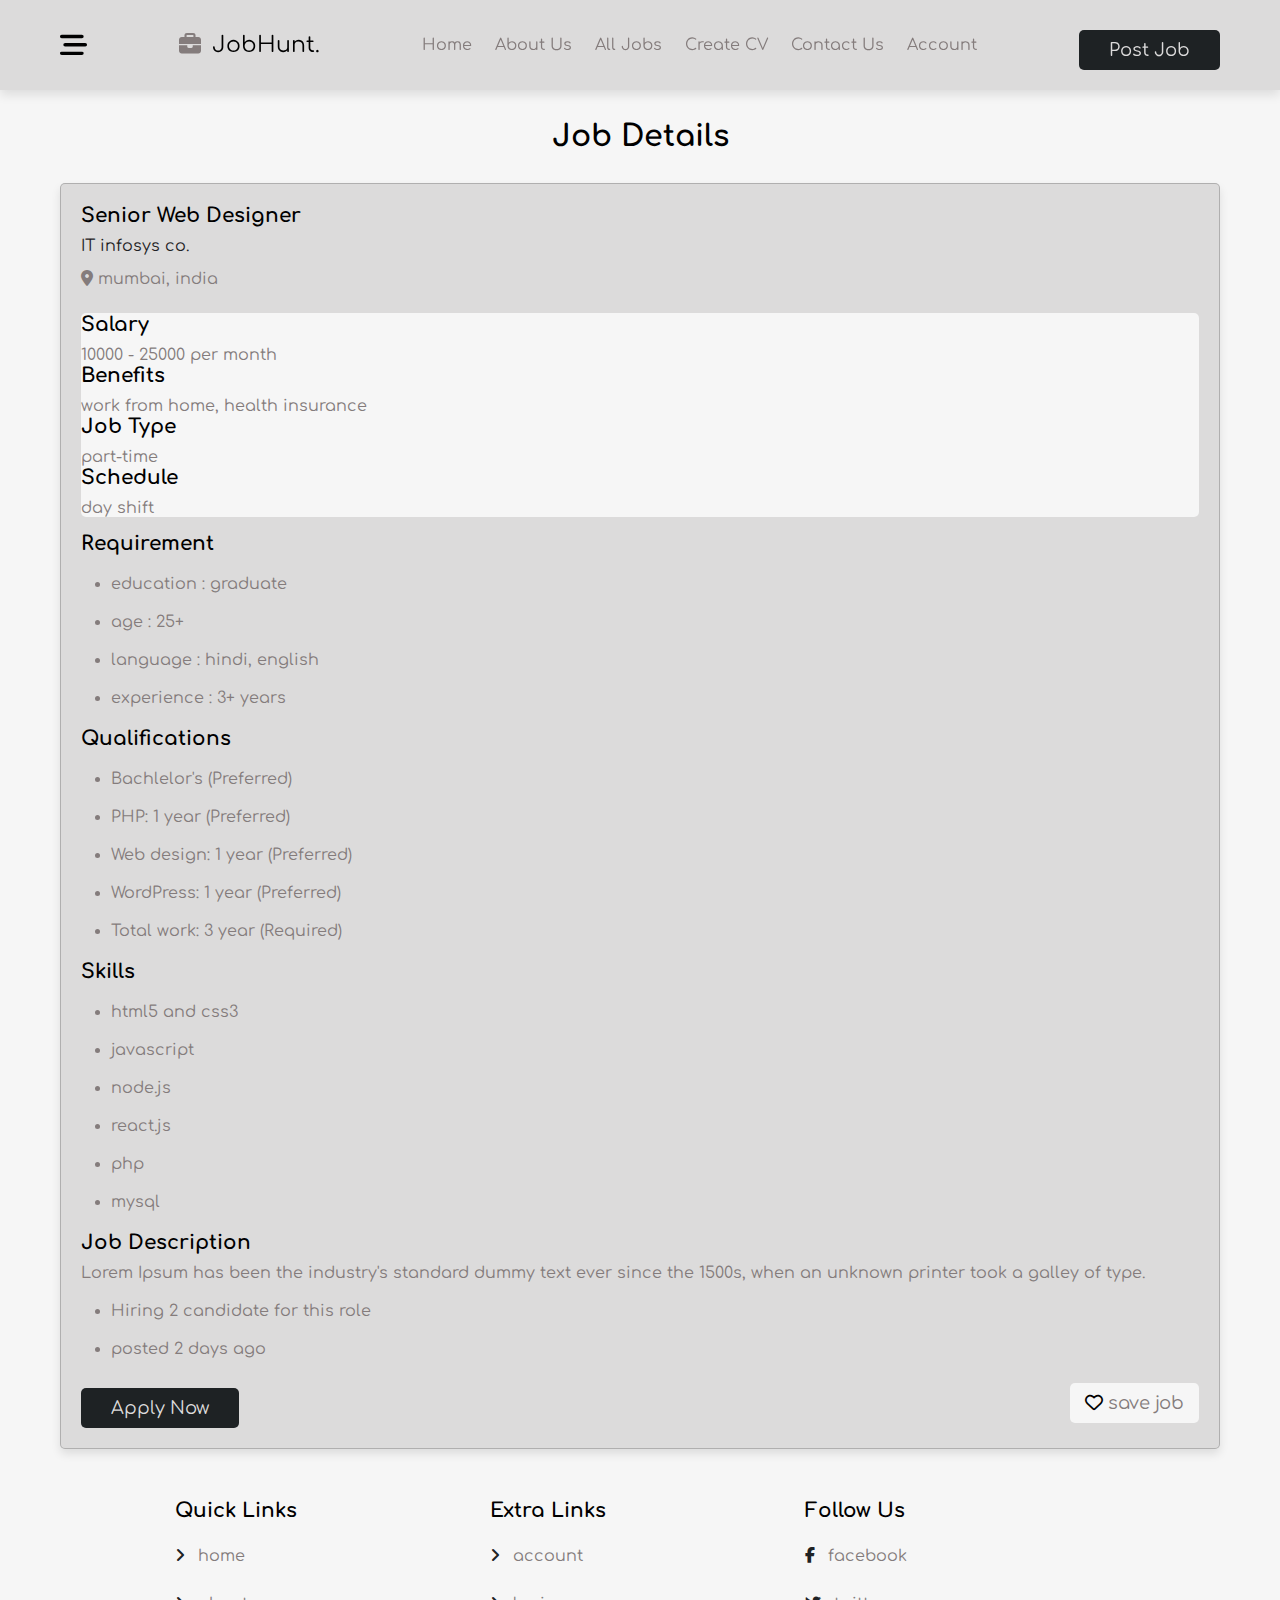
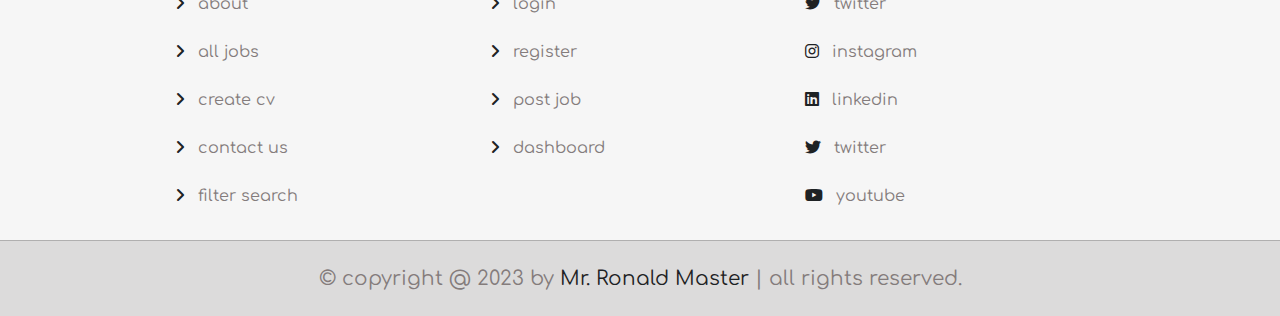
<file: Hirekaro/Hirekaro/view_job.html>
<!DOCTYPE html>
<html lang="en">
    <head>
        <meta charset="UTF-8" />
        <meta http-equiv="X-UA-Compatible" content="IE=edge" />
        <meta name="viewport" content="width=device-width, initial-scale=1.0" />
        <title>View Job</title>

        <!-- custom css file link -->
        <link rel="stylesheet" href="css/style.css" />
    </head>
    <body>
        <!-- header section satrts -->
        <header class="header">
            <section class="flex">
                <div id="menu-btn" class="fas fa-bars-staggered"></div>

                <a href="index.html" class="logo"
                    ><i class="fas fa-briefcase"></i> JobHunt.</a
                >

                <nav class="navbar">
                    <a href="index.html"> Home</a>
                    <a href="about.html"> About Us</a>
                    <a href="jobs.html"> All Jobs</a>
                    <a href="cv.html"> Create CV</a>
                    <a href="contact.html"> Contact Us</a>
                    <a href="login.html"> Account</a>
                </nav>

                <a href="#" class="btn style=margin-top: 0;"> Post Job</a>
            </section>
        </header>
        <!-- header section ends   -->

        <!-- view job section starts -->
        <section class="job-details">
            <h1 class="heading">job details</h1>

            <div class="details">
                <div class="job-info">
                    <h3>senior web designer</h3>
                    <a href="view_company.html">IT infosys co.</a>
                    <p><i class="fas fa-map-marker-alt"></i> mumbai, india</p>
                </div>
                <div class="basic-details">
                    <h3>salary</h3>
                    <p>10000 - 25000 per month</p>
                    <h3>benefits</h3>
                    <p>work from home, health insurance</p>
                    <h3>job type</h3>
                    <p>part-time</p>
                    <h3>schedule</h3>
                    <p>day shift</p>
                </div>
                <ul>
                    <h3>requirement</h3>
                    <li>education : <span>graduate</span></li>
                    <li>age : <span>25+</span></li>
                    <li>language : <span>hindi, english</span></li>
                    <li>experience : <span>3+ years</span></li>
                </ul>
                <ul>
                    <h3>Qualifications</h3>
                    <li>Bachlelor's (Preferred)</li>
                    <li>PHP: 1 year (Preferred)</li>
                    <li>Web design: 1 year (Preferred)</li>
                    <li>WordPress: 1 year (Preferred)</li>
                    <li>Total work: 3 year (Required)</li>
                </ul>
                <ul>
                    <h3>skills</h3>
                    <li>html5 and css3</li>
                    <li>javascript</li>
                    <li>node.js</li>
                    <li>react.js</li>
                    <li>php</li>
                    <li>mysql</li>
                </ul>
                <div class="description">
                    <h3>job description</h3>
                    <p>
                        Lorem Ipsum has been the industry's standard dummy text
                        ever since the 1500s, when an unknown printer took a
                        galley of type.
                    </p>
                    <ul>
                        <li>Hiring 2 candidate for this role</li>
                        <li>posted 2 days ago</li>
                    </ul>
                </div>
                <form action="" method="post" class="flex-btn">
                    <input
                        type="submit"
                        value="apply now"
                        name="apply"
                        class="btn"
                    />
                    <button type="submit" class="save">
                        <i class="far fa-heart"></i><span>save job</span>
                    </button>
                </form>
            </div>
        </section>
        <!-- view job section ends -->

        <!-- footer section starts   -->
        <footer class="footer">
            <section class="grid">
                <div class="box">
                    <h3>quick links</h3>
                    <a href="index.html"
                        ><i class="fas fa-angle-right"></i> home</a
                    >
                    <a href="about.html"
                        ><i class="fas fa-angle-right"></i> about</a
                    >
                    <a href="jobs.html"
                        ><i class="fas fa-angle-right"></i> all jobs</a
                    >
                    <a href="cv.html"
                        ><i class="fas fa-angle-right"></i> create cv</a
                    >
                    <a href="contact.html"
                        ><i class="fas fa-angle-right"></i> contact us</a
                    >
                    <a href="#"
                        ><i class="fas fa-angle-right"></i> filter search</a
                    >
                </div>

                <div class="box">
                    <h3>extra links</h3>
                    <a href="#"><i class="fas fa-angle-right"></i> account</a>
                    <a href="login.html"
                        ><i class="fas fa-angle-right"></i> login</a
                    >
                    <a href="register.html"
                        ><i class="fas fa-angle-right"></i> register</a
                    >
                    <a href="#"><i class="fas fa-angle-right"></i> post job</a>
                    <a href="#"><i class="fas fa-angle-right"></i> dashboard</a>
                </div>

                <div class="box">
                    <h3>follow us</h3>
                    <a href="#"><i class="fab fa-facebook-f"></i> facebook</a>
                    <a href="#"><i class="fab fa-twitter"></i> twitter</a>
                    <a href="#"><i class="fab fa-instagram"></i> instagram</a>
                    <a href="#"><i class="fab fa-linkedin"></i> linkedin</a>
                    <a href="#"><i class="fab fa-twitter"></i> twitter</a>
                    <a href="#"><i class="fab fa-youtube"></i> youtube</a>
                </div>
            </section>

            <div class="credit">
                &copy; copyright @ 2023 by <span>Mr. Ronald Master</span> | all
                rights reserved.
            </div>
        </footer>
        <!-- footer section ends     -->

        <!-- custom js file link -->
        <script src="js/script.js"></script>
    </body>
</html>
</file>
<file: Hirekaro/Hirekaro/css/style.css>
/* font awesome cdn link */
@import url('https://cdnjs.cloudflare.com/ajax/libs/font-awesome/6.4.0/css/all.min.css');

/* google fonts cdn link */
@import url('https://fonts.googleapis.com/css2?family=Comfortaa:wght@300;400;500;600;700&display=swap');

:root{
    --main-color: #1e2224;
    --red: rgb(14, 14, 14);
    --light-color: #847c7c;
    --light-bg: #f6f6f6;
    --black: #000000;
    --white: #dcdbdb;
    --box-shadow: 0 .5rem 1rem rgba(0,0,0,.1);
    --border: .1rem solid rgba(0,0,0,.2);
}

*{
    font-family: 'Comfortaa', cursive;
    margin: 0; padding: 0;
    box-sizing: border-box;
    text-decoration: none;
    outline: none; border: none;
}

*::selection{
    background-color: var(--main-color);
    color: var(--white);
}

::-webkit-scrollbar{
    width: 1rem;
    height: .5rem;
    
}

::-webkit-scrollbar-track{
    background-color: transparent;
}

::-webkit-scrollbar-thumb{
    background-color: var(--main-color);
}

html{
    font-size: 62.5%;
    overflow-x: hidden;
    scroll-padding-top: 7rem;
    scroll-behavior: smooth;
}

body{
    background-color: var(--light-bg);
}

section{
    padding: 2rem;
    margin: 0 auto;
    max-width: 1200px;
}

.heading{
    text-align: center;
    margin-bottom: 2rem;
    font-size: 3rem;
    color: var(--black);
    text-transform: capitalize;
    padding: 1rem 0;
}

.section-title{
    border-top: 1rem solid var(--main-color);
    border-bottom: 1rem solid var(--main-color);
    background-color: var(--black);
    color: var(--white);
    text-align: center;
    padding: 6rem 2rem;
    font-size: 6rem;
    text-transform: capitalize;
}

.btn{
    display: inline-block;
    margin-top: 1rem;
    padding: 1rem 3rem;
    cursor: pointer;
    font-size: 1.8rem;
    color: var(--white);
    background-color: var(--main-color );
    border-radius: .5rem;
    text-transform: capitalize;
    text-align: center;
}

.btn:hover{
    background-color: var(--black);
}

.flex-btn{
    display: flex;
    align-items: center;
    justify-content: space-between;
    column-gap: 1rem;
    flex-wrap: wrap;
}

.header{
    position: sticky;
    top: 0; left: 0; right: 0;
    background-color: var(--white);
    box-shadow: var(--box-shadow);
    z-index: 1000;
}

.header .flex{
    position: relative;
    display: flex;
    align-items: center;
    justify-content: space-between;
}

#menu-btn{
    font-size: 2.7rem;
    color: var(--black);
    cursor: pointer;
}

.header .flex .logo{
    font-size: 2.2rem;
    color: var(--black); 
}

.header .flex .logo i{
    margin-right: .5rem;
    color: var(--light-color);
}

.header .flex .navbar a{
    display: inline-block;
    padding: .5rem 1rem;
    font-size: 1.6rem;
    color: var(--light-color);
    border-radius: .5rem;
    text-transform: capitalize;
}

.header .flex .navbar a:hover{
    background-color: var(--main-color);
    color: var(--white);
}

.home-container{
    background: url('../images/homebg1.jpg'), rgba(0,0,0,.7) no-repeat;
    background-size: cover;
    background-position: center;
    background-attachment: fixed;
    background-blend-mode: color;
}

.home-container .home{
    min-height: 80vh;
    display: flex;
    align-items: center;
    justify-content: center;
}

.home-container .home form{
    background-color: var(--white);
    width: 50rem;
    border-radius: .5rem;
    padding: 2rem;
    text-align: center;
}

.home-container .home form h3{
    font-size: 2.5rem;
    color: var(--black);
    margin-bottom: 1rem;
    text-transform: capitalize;
}

.home-container .home form p{
    text-align: left;
    font-size: 1.6rem;
    color: var(--light-color);
    padding-top: 1rem;
}

.home-container .home form p span{
    color: var(--red);
}

.home-container .home form .input{
    width: 100%;
    border-radius: .5rem;
    margin: 1rem 0;
    background-color: var(--light-bg);
    padding: 1.4rem;
    font-size: 1.8rem;
    color: var(--black);
}

.category .box-container{
    display: grid;
    grid-template-columns: repeat(auto-fit, 25rem);
    justify-content: center;
    align-items: flex-start;
    gap: 1.5rem;
}

.category .box-container .box{
    border-radius: .5rem;
    box-shadow: var(--box-shadow);
    border: var(--border);
    padding: 2rem;
    background: var(--white);
    display: flex;
    align-items: center;
    gap: 2rem;
}

.category .box-container .box i{
    height: 4.5rem;
    width: 5rem;
    line-height: 4.4rem;
    font-size: 1.8rem;
    color: var(--black);
    border-radius: .5rem;
    background-color: var(--light-bg);
    text-align: center;
}

.category .box-container .box h3{
    font-size: 2rem;
    text-transform: capitalize;
    color: var(--black);
    padding-bottom: .5rem;
}

.category .box-container .box span{
    color: var(--light-color);
    font-size: 1.6rem;
}

.category .box-container .box:hover{
    background-color: var(--black);
}

.category .box-container .box:hover h3{
    color: var(--white);
}

.category .box-container .box:hover span{
    color: var(--white);
}

.category .box-container .box:hover i{
    background-color: var(--white);
}

.jobs-container .box-container{
    display: grid;
    grid-template-columns: repeat(auto-fit, 35rem);
    gap: 1.5rem;
    align-items: flex-start;
    justify-content: center;
}

.jobs-container .box-container .box{
    background-color: var(--white);
    border-radius: .5rem;
    border: var(--border);
    padding: 2rem;
    box-shadow: var(--box-shadow);
    overflow-x: hidden;
}

.jobs-container .box-container .box .company{
    display: flex;
    align-items: center;
    gap: 1.5rem;
    margin-bottom: 1.5rem;
}

.jobs-container .box-container .box .company img{
    height: 6rem;
    width: 6rem;
    object-fit: contain;
}

.jobs-container .box-container .box .company h3{
    font-size: 1.8rem;
    color: var(--black);
    text-overflow: ellipsis;
    overflow-x: hidden;
    text-transform: capitalize;
    padding-bottom: .5rem;
}

.jobs-container .box-container .box .company p{
    color: var(--light-color);
    font-size: 1.6rem;

}

.jobs-container .box-container .box .job-title{
    font-size: 2rem;
    color: var(--black);
    text-transform: capitalize;
    overflow-x: hidden;
    text-overflow: ellipsis;
}

.jobs-container .box-container .box .location{
    padding: .7rem 0;
    font-size: 1.6rem;
    color: var(--black);
}

.jobs-container .box-container .box .location i{
    margin-right: .3rem;
    color: var(--main-color);
}

.jobs-container .box-container .box .tags{
    display: flex;
    flex-wrap: wrap;
    gap: 1rem;
    margin: 1.2rem 0;
}

.jobs-container .box-container .box .tags p{
    padding: 1.2rem;
    border-radius: .5rem;
    background-color: var(--light-bg);
    font-size: 1.6rem;
    color: var(--light-color);
}

.jobs-container .box-container .box .tags p i{
    margin-right: .5rem;
    color: var(--black);
}

.jobs-container .box-container .box .fa-heart{
    background-color: var(--light-bg);
    border-radius: .5rem;
    color: var(--light-color);
    font-size: 1.8rem;
    cursor: pointer;
    height: 4rem;
    width: 4.5rem;
    line-height: 4rem;
}

.jobs-container .box-container .box .fa-heart:hover{
    background-color: var(--black);
    color: var(--white);
}

.about img{
    width: 100%;
    margin-bottom: 1.5rem;
}

.about .box{
    background-color: var(--white);
    border-radius: .5rem;
    border: var(--border);
    padding: 2rem;
    box-shadow: var(--box-shadow);
}

.about .box h3{
    font-size: 2.5rem;
    color: var(--black);
    margin-bottom: 1rem;
    text-transform: capitalize;
}

.about .box p{
    padding: 1rem 0;
    line-height: 2.o;
    color: var(--light-color);
    font-size: 2.0rem;
}

.about .box p{
    padding: 1rem 0;
    line-height:1.8;
    color: var(--black);
    font-size: 2.0rem;
}

.reviews .box-container{
    display: grid;
    grid-template-columns: repeat(auto-fit, 35rem);
    gap: 1.5rem;
    align-items: flex-start;
    justify-content: center;
}

.reviews .box-container .box{
    background-color: var(--white);
    box-shadow: var(--box-shadow);
    border: var(--border);
    border-radius: .5rem;
    padding: 2rem;
}

.reviews .box-container .box .stars{
    margin-bottom: 1.5rem;
}

.reviews .box-container .box .stars i{
    color: var(--main-color);
    font-size: 1.8rem;
}

.reviews .box-container .box .title{
    text-transform: capitalize;
    font-size: 2rem;
    color: var(--black);
    text-align: right;
}

.reviews .box-container .box p{
    text-align: right;
    font-size: 1.6rem;
    color: var(--light-color);
    padding: 1rem 0;
    line-height: 1.8;
}

.reviews .box-container .box .user{
    display: flex;
    gap: 1.5rem;
    margin-top: 1rem;
    align-items: center;
}

.reviews .box-container .box .user img{
    height: 6rem;
    width: 6rem;
    border-radius: 50%;
    object-fit: cover;
}

.reviews .box-container .box .user h3{
    font-size: 2rem;
    color: var(--black);
    margin-bottom: .5rem;
    text-transform: capitalize;
}

.reviews .box-container .box .user span{
    color: var(--light-color);
    font-size: 1.6rem;
}

.job-filter form{
    background-color: var(--white);
    box-shadow: var(--box-shadow);
    border: var(--border);
    border-radius: .5rem;
    padding: 2rem;
}

.job-filter form .flex{
    display: flex;
    flex-wrap: wrap;
    column-gap: 1rem;
}

.job-filter form .flex .box{
    flex: 1 1 40rem;
}

.job-filter form .flex .box p{
    font-size: 1.6rem;
    color:var(--light-color)
}

.job-filter form .flex .box p span{
    color: var(--red);
}

.job-filter form .flex .box .input{
    width: 100%;
    border-radius: .5rem;
    padding: 1.4rem;
    color: var(--black);
    margin: 1rem 0;
    background-color: var(--light-bg);
    font-size: 1.8rem;
}

.job-filter form .dropdown-container{
    margin-top: 1rem;
    display: flex;
    flex-wrap: wrap;
    gap: 1rem;
}

.job-filter form .dropdown-container .dropdown{
    flex: 1 1 20rem;
    position: relative;
}

.job-filter form .dropdown-container .dropdown .output{
    width: 100%;
    background: var(--light-bg);
    border-radius: .5rem;
    padding: 1.4rem;
    font-size: 1.8rem;
    color: var(--black);
    text-align: center;
    user-select: none;
    cursor: pointer;
}

.job-filter form .dropdown-container .dropdown .output:placeholder-shown{
    text-transform: capitalize;
}

.job-filter form .dropdown-container .dropdown .lists{
    position: absolute;
    top: 100%; left: 0; right: 0;
    background-color: var(--white);
    padding: 1rem;
    border-radius: .5rem;
    background-color: var(--white);
    border: var(--border);
    box-shadow: var(--box-shadow);
    z-index: 10;
    transform: scaleY(0);
    transform-origin: top ;
}

.job-filter form .dropdown-container .dropdown .lists .items{
    padding: 1.2rem 1.4rem;
    border-radius: .5rem;
    font-size: 1.8rem;
    color: var(--black);
    cursor: pointer;
}

.job-filter form .dropdown-container .dropdown .lists .items:hover{
    background-color: var(--light-bg);
}

.job-filter form .dropdown-container .dropdown .lists:hover,
.job-filter form .dropdown-container .dropdown:hover .lists,
.job-filter form .dropdown-container .dropdown .output:focus + .lists,
.job-filter form .dropdown-container .dropdown .output:focus-within + .lists{
    transform: scaleY(1);
    transition: .2s linear;
}

.job-details .details{
    background-color: var(--white);
    border-radius: .5rem;
    border: var(--border);
    padding: 2rem;
    box-shadow: var(--box-shadow);
}

.job-details .details h3{
    margin-bottom: 1rem;
    font-size: 2rem;
    color: var(--black);
    text-transform: capitalize;
    overflow-x: hidden;
    text-overflow: ellipsis;
}

.job-details .details .job-info a{
    display: block;
    font-size: 1.6rem;
    color: var(--main-color);
    margin: .5rem 0;
}

.job-details .details .save{
    background-color: var(--light-bg);
    border-radius: .5rem;
    padding: 1rem 1.5rem;
    cursor: pointer;
    font-size: 1.8rem;
}

.job-details .details .save:hover{
    background-color: var(--black);
}

.job-details .details .save i{
    margin-right: .5rem;
    color: var(--black);
}

.job-details .details .save span{
    color: var(--light-color);
}

.job-details .details .save:hover i{
    color: var(--white);
}

.job-details .details .save:hover span{
    color: var(--white);
}

.view_company .details{
    background-color: var(--white);
    box-shadow: var(--box-shadow);
    border: var(--border);
    border-radius: .5rem;
    background-color: var(--white);
    padding: 2rem;
}

.view_company .details .info{
    max-width: 30rem;
    margin: 0 auto;
    border-radius: .5rem;
    background-color: var(--light-bg);
    padding: 3rem 2rem;
    text-align: center;
}

.view_company .details .info img{
    height: 10rem;
    width: 10rem;
    object-fit: contain;
    margin-bottom: 1rem;
}

.view_company .details .info h3{
    padding: 1.5rem 0;
    font-size: 2rem;
    color: var(--black);
}

.view_company .details .info p{
    font-size: 1.6rem;
    color: var(--light-color);
}

.view_company .details .description{
    margin-top: 2rem;
}

.view_company .details .description h3{
    font-size: 2.5rem;
    color: var(--black);
    padding: 1rem 0;
    text-transform: capitalize;
}

.view_company .details .description p{
    padding: 5rem 0;
    font-size: 1.6rem;
    color: var(--light-color);
    line-height: 1.8;

}

.view_company .details ul li{
    margin-left: 3rem;
    font-size: 1.6rem;
    color: var(--light-color);
    padding-top: 1.5rem;
}

.contact .box-container{
    display: grid;
    grid-template-columns: repeat(auto-fit, 30rem);
    gap: 1.5rem;
    align-items: flex-start;
    justify-content: center;
}

.contact .box-container .box{
    background-color: var(--white);
    border: var(--border);
    border-radius: .5rem;
    box-shadow: var(--box-shadow);
    padding: 3rem 2rem;
    text-align: center;
}

.contact .box-container .box i{
    height: 4.5rem;
    width: 5rem;
    line-height: 4.5rem;
    font-size: 2rem;
    color: var(--white);
    background-color: var(--black);
    border-radius: 5rem;
    margin-bottom: 2rem;
}

.contact .box-container .box a{
    display: block;
    padding-top: .5rem;
    font-size: 1.6rem;
    color: var(--light-color);
    line-height: 1.5;
}

.contact form{
    margin-top: 2rem;
    background-color: var(--white);
    border: var(--border);
    border-radius: .5rem;
    box-shadow: var(--box-shadow);
    padding: 2rem;
    text-align: center;
}

.contact form h3{
    font-size: 2.5rem;
    color: var(--black);
    text-transform: capitalize;
    margin-bottom: 1rem;
}

.contact form .flex{
    display: flex;
    flex-wrap: wrap;
    column-gap: 1rem;
}

.contact form .flex .box{
    flex: 1 1 40rem;
}

.contact form .input{
    width: 100%;
    border-radius: .5rem;
    padding: 1.4rem;
    color: var(--black);
    font-size: 1.8rem;
    background-color: var(--light-bg);
    margin: 1rem 0;
}

.contact form p{
    text-align: left;
    font-size: 1.6rem;
    padding-top: 1rem;
    color: var(--light-color);
}

.contact form p span{
    color: var(--red);
}

.contact form textarea{
    height: 15rem;
    resize: none;
}

.account-form-container{
    background: url('../images/contactus1.jpg'), rgba(0,0,0,.7) no-repeat;
    background-size: cover;
    background-position: center;
    background-attachment: fixed;
    background-blend-mode: color;
}

.account-form-container .account-form{
    min-height: 80vh;
    display: flex;
    align-items: center;
    justify-content: center;
}

.account-form-container .account-form form{
    background-color: var(--white);
    border-radius: .5rem;
    padding: 3rem 2rem;
    width: 50rem;
    text-align: center;
}

.account-form-container .account-form form h3{
    font-size: 2.5rem;
    color: var(--black);
    text-transform: capitalize;
    margin-bottom: 1rem;
}

.account-form-container .account-form form .input{
   width: 100%;
   margin: 1rem 0;
   font-size: 1.8rem;
   padding: 1.4rem;
   background-color: var(--light-bg);
   border-radius: .5rem; 
}

.account-form-container .account-form form p{
    padding: 1rem;
    font-size: 1.6rem;
    color: var(--light-color);
}

.account-form-container .account-form form p a{
    color: var(--main-color);
}

.account-form-container .account-form form p a:hover{
    color: var(--black);
    text-decoration: underline;
}


.job-details .details .job-info a:hover{
    text-decoration: underline;
}

.job-details .details .job-info p{
    padding: 1rem 0;
    font-size: 1.6rem;
    color: var(--light-color);
}

.job-details .details .basic-details{
    background-color: var(--light-bg);
    margin: 1.5rem 0;
    border-radius: .5rem;
    padding: 2rem;
    padding: 0;
}

.job-details .details ,basic-details p{
    color: var(--light-color);
    padding-bottom: 2rem;
    font-size: 1.6rem;
}

.job-details .details ul{
    margin: 1rem 0;
}

.job-details .details ul li{
    padding: 1rem 0;
    font-size: 1.6rem;
    color: var(--light-color);
    margin-left: 3rem;

}







.footer .grid{
    display: grid;
    grid-template-columns: repeat(auto-fit, 30rem);
    gap: 1.5rem;
    justify-content: center;
    align-items: flex-start;
}

.footer .grid .box h3{
    font-size: 2rem;
    color: var(--black);
    margin: 1rem 0;
    margin-bottom: 1rem;
    text-transform: capitalize;
}

.footer .grid .box a{
    display: block;
    padding: 1.5rem 0;
    font-size: 1.6rem;
    color: var(--light-color);
}

.footer .grid .box a i{
    color: var(--main-color);
    margin-right: .8rem;
}

.footer .grid .box a:hover i{
    margin-right: 2rem;
}

.footer .credit{
    text-align: center;
    padding: 3rem 2rem;
    border-top: var(--border);
    background-color: var(--white);
    font-size: 2rem;
    color: var(--light-color);
    line-height: 1.5rem;
}

.footer .credit span{
    color: var(--main-color);
    text-transform: capitalize;
}


/* media queries */
@media (max-width:991px){
    html{
        font-size: 55%;
    }

    .section-title{
        font-size: 5rem;
    }
}

@media (max-width:768px){
    #menu-btn{
        display: inline-block
    }

    .header .flex .navbar{
        position: absolute;
        top: 99%; left: 0; right: 0;
        border-top: var(--border);
        background-color: var(--white);
        padding: 1rem .5rem;
        clip-path: polygon(0 0, 100% 0, 100% 0, 0 0);
        transition: .2s linear;
    }

    .header .flex .navbar.active{
        clip-path: polygon(0 0, 100% 0, 100% 100%, 0 100%);
    }

    .header .flex .navbar a{
        display: block;
        padding: 1.5rem 2rem;
    }

    .category .box-container{
        grid-template-columns: repeat(auto-fit, 16.5rem);
    }

    .category .box-container .box{
        flex-flow: column;
        text-align: center;
    }

    .section-title{
        font-size: 4rem;
        padding: 4rem 2rem;
    }
}

@media (max-width:450px){

    html{
        font-size: 50%;
    }

    .section-title{
        font-size: 3.5rem;
    }
}
</file>
